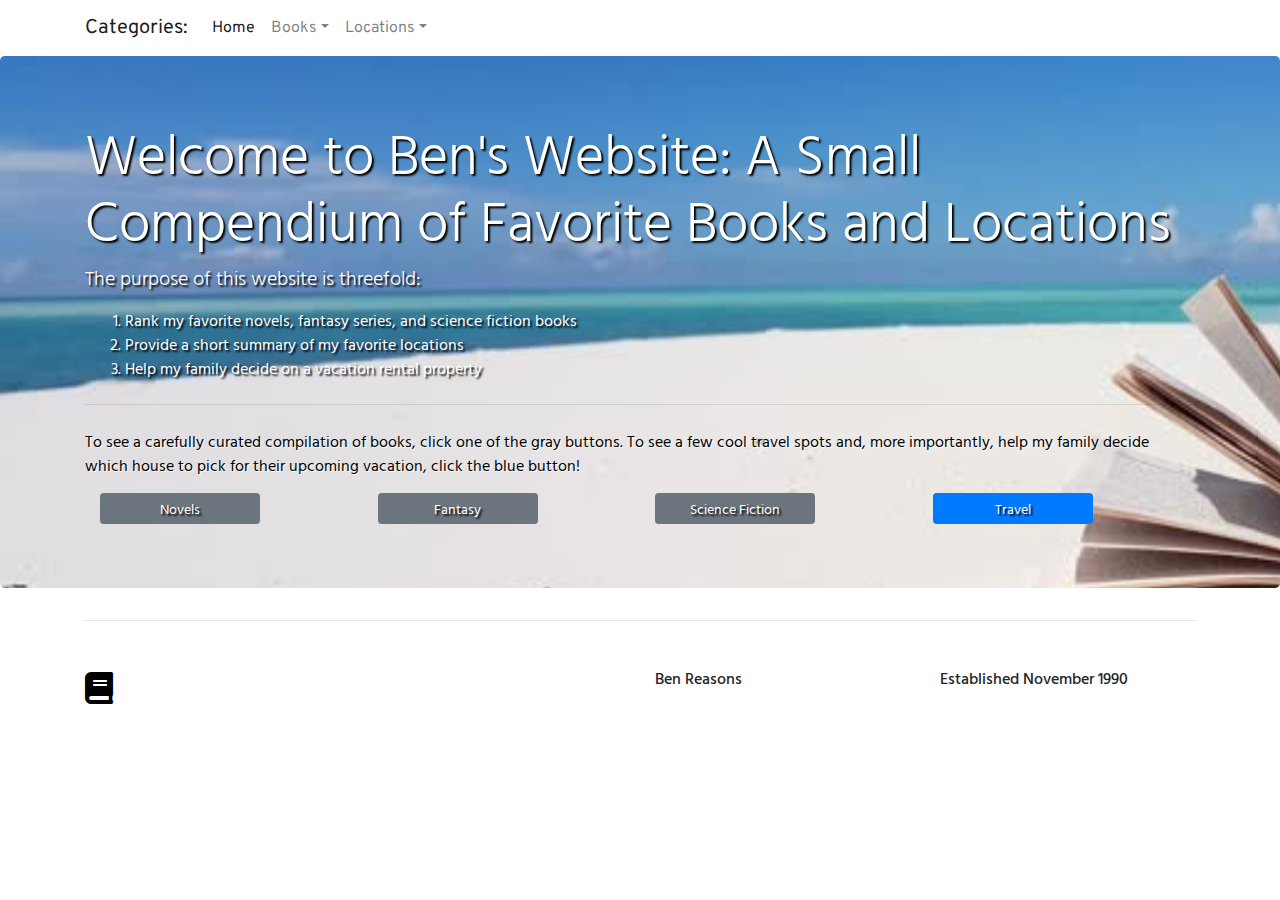
<file: index.html>
<!DOCTYPE html>
<html lang="en">
<head>
    <meta charset="UTF-8">
    <meta name="viewport" content="width=device-width, initial-scale=1.0">
    <meta http-equiv="X-UA-Compatible" content="ie=edge">
    <title>Ben's Favorite Books and Places</title>
    <link rel="stylesheet" href="https://stackpath.bootstrapcdn.com/bootstrap/4.4.1/css/bootstrap.min.css" integrity="sha384-Vkoo8x4CGsO3+Hhxv8T/Q5PaXtkKtu6ug5TOeNV6gBiFeWPGFN9MuhOf23Q9Ifjh" crossorigin="anonymous">
    <link rel="stylesheet" href="styles.css">
    <script src="https://code.jquery.com/jquery-3.4.1.slim.min.js" integrity="sha384-J6qa4849blE2+poT4WnyKhv5vZF5SrPo0iEjwBvKU7imGFAV0wwj1yYfoRSJoZ+n" crossorigin="anonymous"></script>
    <script src="https://cdn.jsdelivr.net/npm/popper.js@1.16.0/dist/umd/popper.min.js" integrity="sha384-Q6E9RHvbIyZFJoft+2mJbHaEWldlvI9IOYy5n3zV9zzTtmI3UksdQRVvoxMfooAo" crossorigin="anonymous"></script>
    <script src="https://stackpath.bootstrapcdn.com/bootstrap/4.4.1/js/bootstrap.min.js" integrity="sha384-wfSDF2E50Y2D1uUdj0O3uMBJnjuUD4Ih7YwaYd1iqfktj0Uod8GCExl3Og8ifwB6" crossorigin="anonymous"></script>

    <!-- Swap out "Roboto" for the font(s) you want to use -->
    <link href="https://fonts.googleapis.com/css?family=Nunito|Arvo|Overpass|Hind Vadodara&display=swap" rel="stylesheet">

    <!-- Font Awesome -->
    <link rel="stylesheet" href="https://use.fontawesome.com/releases/v5.12.0/css/all.css" crossorigin="anonymous">

</head>
<body class="main">
    <nav class="navbar navbar-expand-lg navbar-light">
        <div class="container-sm">
            <a class="navbar-brand" href="#">Categories:</a>
            <button class="navbar-toggler" type="button" data-toggle="collapse" data-target="#navbarSupportedContent" aria-controls="navbarSupportedContent" aria-expanded="false" aria-label="Toggle navigation">
                <span class="navbar-toggler-icon"></span>
            </button>
            <div class="collapse navbar-collapse" id="navbarSupportedContent">
                <ul class="navbar-nav mr-auto">
                    <li class="nav-item active">
                        <a class="nav-link" href="index.html">Home<span class="sr-only">(current)</span></a>
                    </li>
                    <li class="nav-item dropdown">
                        <a class="nav-link dropdown-toggle" href="#" id="navbarDropdown" role="button" data-toggle="dropdown" aria-haspopup="true" aria-expanded="false">Books</a>
                        <div class="dropdown-menu" aria-labelledby="navbarDropdown">
                            <a class="dropdown-item" href="novels.html">Novels</a>
                            <a class="dropdown-item" href="fantasy.html">Fantasy Series</a>
                            <a class="dropdown-item" href="scifi.html">Science Fiction Books</a>
                        </div>
                    </li>
                    <li class="nav-item dropdown">
                        <a class="nav-link dropdown-toggle" href="#" id="navbarDropdown" role="button" data-toggle="dropdown" aria-haspopup="true" aria-expanded="false">Locations</a>
                        <div class="dropdown-menu" aria-labelledby="navbarDropdown">
                            <a class="dropdown-item" href="travel.html">Top Travel Spots</a>
                        </div>
                    </li>
                </ul>
            </div>
        </div>
    </nav>
    <div class="jumbotron-index jumbotron">
        <div class="container">
            <h1 class="display-4">Welcome to Ben's Website: A Small Compendium of Favorite Books and Locations</h1>
            <p class="lead">The purpose of this website is threefold:</p>
            <ol>
                <li>Rank my favorite novels, fantasy series, and science fiction books</li>
                <li>Provide a short summary of my favorite locations</li>
                <li>Help my family decide on a vacation rental property</li>
            </ol>
            <hr class="my-4">
            <p class="main-note">To see a carefully curated compilation of books, click one of the gray buttons. To see a few cool travel spots and, more importantly, help my family decide which house to pick for their upcoming vacation, click the blue button!</p>
            <div class="container">
                <div class="row">
                    <div class="col-sm-3">
                        <a class="btn btn-secondary btn-sm" href="novels.html" role="button" style="width: 10rem;">Novels</a>
                    </div>
                    <div class="col-sm-3">
                        <a class="btn btn-secondary btn-sm" href="fantasy.html" style="width: 10rem;">Fantasy</a>
                    </div>
                    <div class="col-sm-3">
                        <a class="btn btn-secondary btn-sm" href="scifi.html" style="width: 10rem;">Science Fiction</a>
                    </div>
                    <div class="col-sm-3">
                        <a class="btn btn-primary btn-sm" href="travel.html" style="width: 10rem;">Travel</a>
                    </div>
                </div>
            </div>
        </div>
    </div>
    <div class="container">
        <hr class="my-4">
    </div>
    <div class="container footer">
        <div class="row my-sm-5">
            <div class="col-sm-6">
                <h2>
                    <i class="main-book fas fa-book"></i>
                </h2>
            </div>
            <div class="col-sm-3">
                <h6>Ben Reasons</h6>
            </div>
            <div class="col-sm-3">
                <h6>Established November 1990</h6>
            </div>
        </div>
    </div>
</body>
</html>
</file>
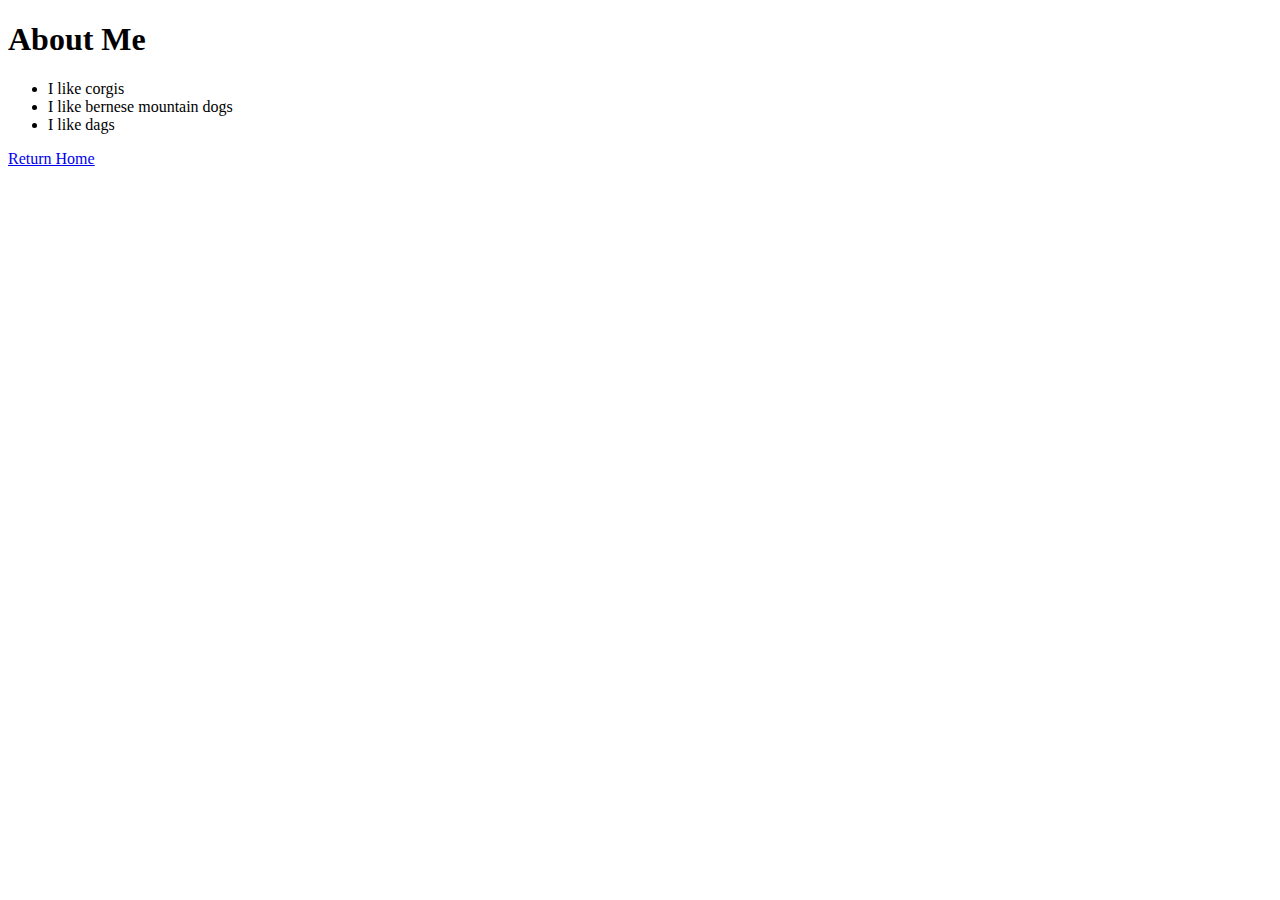
<file: about.html>
<!DOCTYPE html>
<html>
    <head>
        <title>About Me</title>
    </head>
    <body>
        <h1>About Me</h1>
        <ul>
            <li>I like corgis</li>
            <li>I like bernese mountain dogs</li>
            <li>I like dags</li>
        </ul>
        <p>
            <a href="index.html">Return Home</a>
        </p> 
    </body>
</html>
</file>
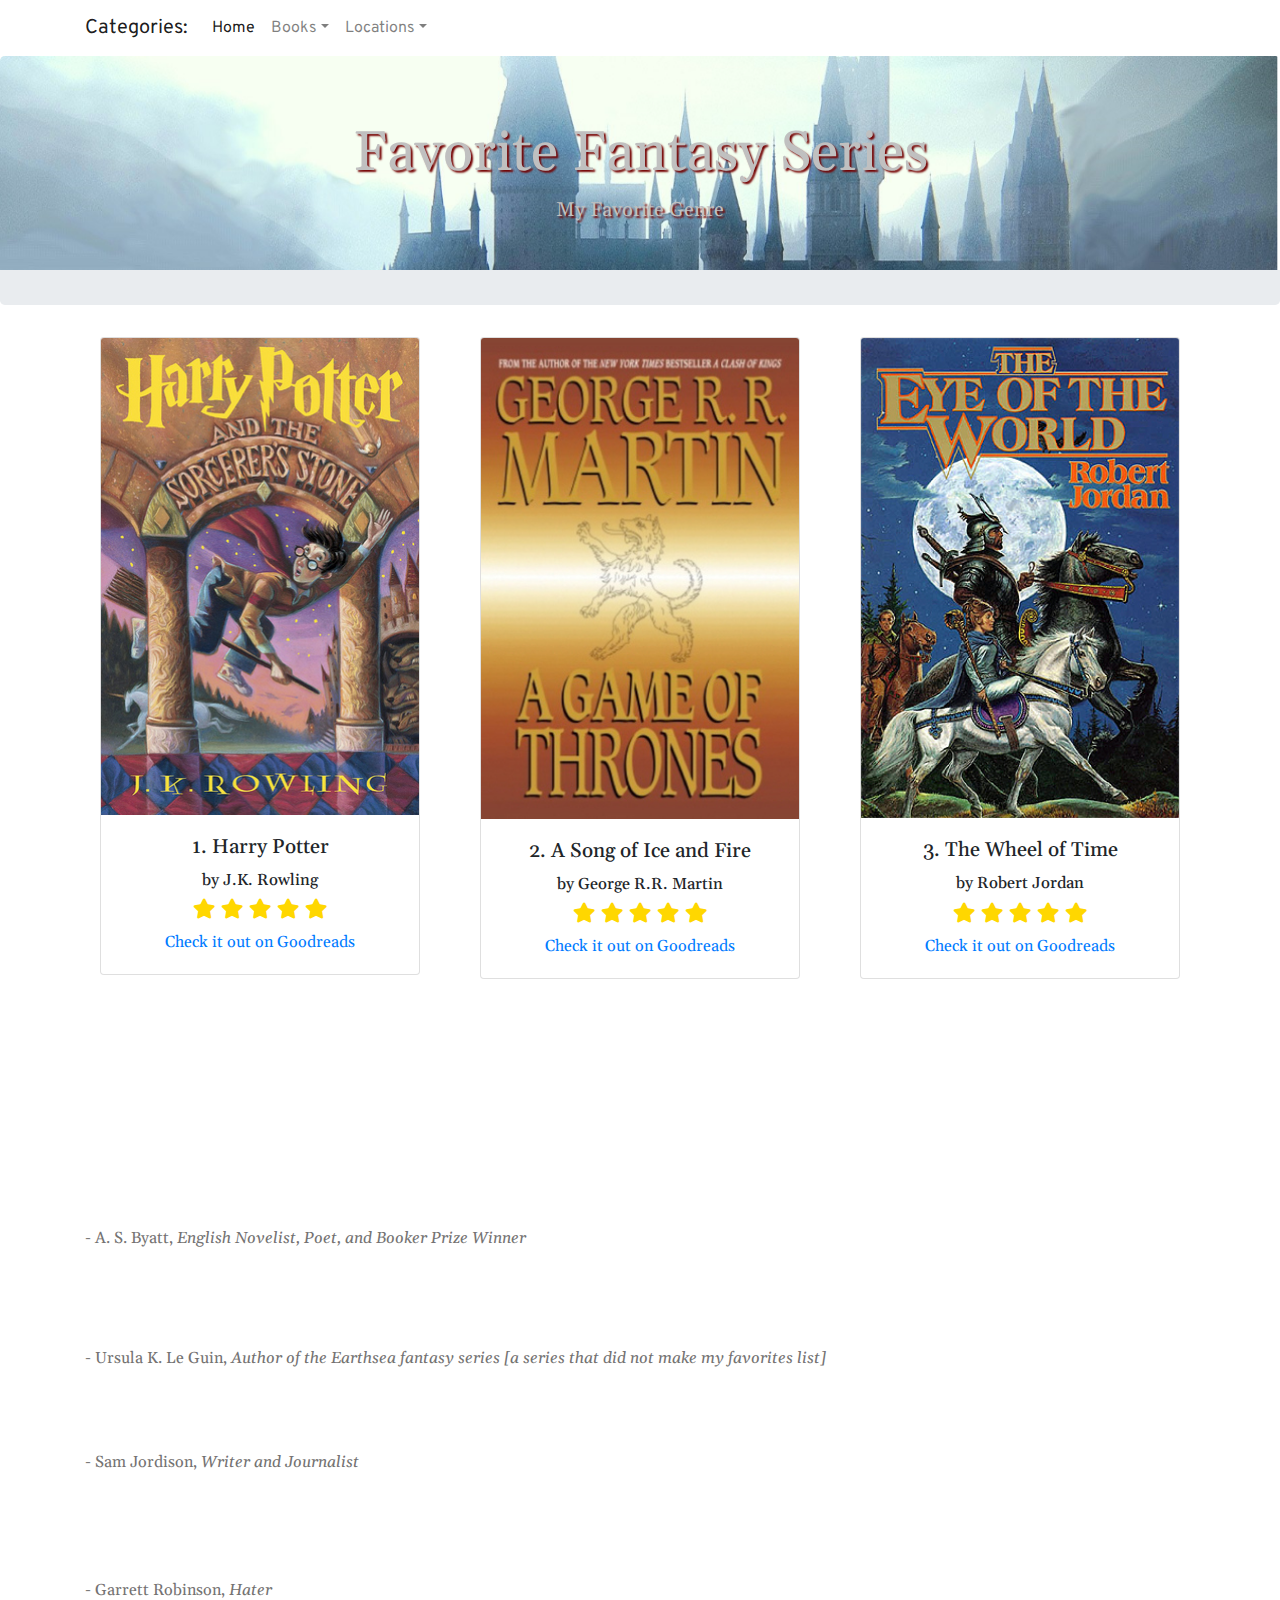
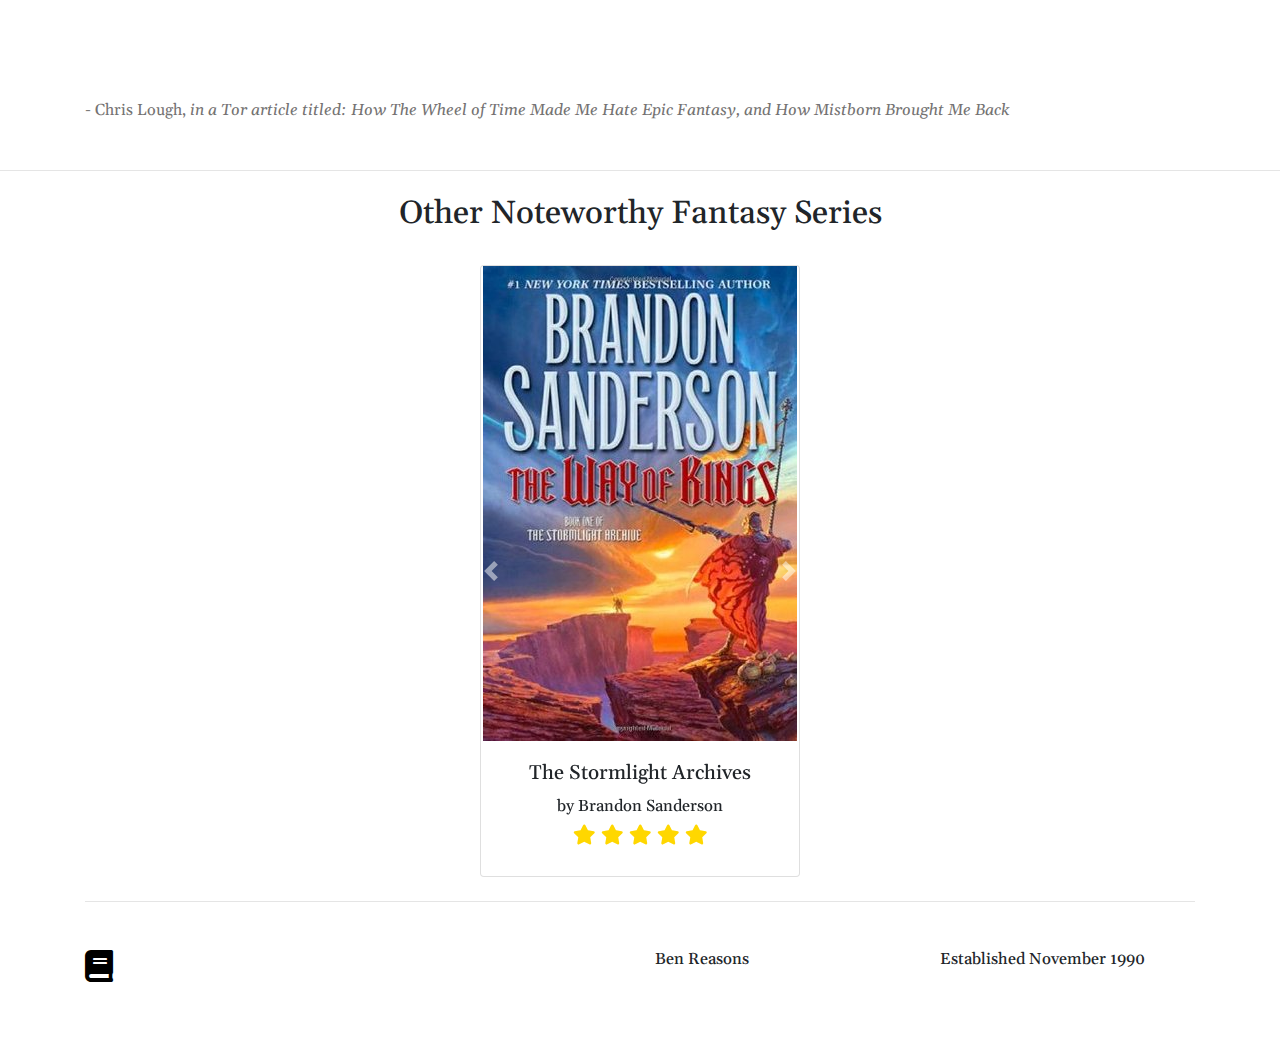
<file: fantasy.html>
<!DOCTYPE html>
<html lang="en">
<head>
    <meta charset="UTF-8">
    <meta name="viewport" content="width=device-width, initial-scale=1.0">
    <meta http-equiv="X-UA-Compatible" content="ie=edge">
    <title>Favorite Fantasy Series</title>
    <link rel="stylesheet" href="https://stackpath.bootstrapcdn.com/bootstrap/4.4.1/css/bootstrap.min.css" integrity="sha384-Vkoo8x4CGsO3+Hhxv8T/Q5PaXtkKtu6ug5TOeNV6gBiFeWPGFN9MuhOf23Q9Ifjh" crossorigin="anonymous">
    <link rel="stylesheet" href="styles.css">
    <script src="https://code.jquery.com/jquery-3.4.1.slim.min.js" integrity="sha384-J6qa4849blE2+poT4WnyKhv5vZF5SrPo0iEjwBvKU7imGFAV0wwj1yYfoRSJoZ+n" crossorigin="anonymous"></script>
    <script src="https://cdn.jsdelivr.net/npm/popper.js@1.16.0/dist/umd/popper.min.js" integrity="sha384-Q6E9RHvbIyZFJoft+2mJbHaEWldlvI9IOYy5n3zV9zzTtmI3UksdQRVvoxMfooAo" crossorigin="anonymous"></script>
    <script src="https://stackpath.bootstrapcdn.com/bootstrap/4.4.1/js/bootstrap.min.js" integrity="sha384-wfSDF2E50Y2D1uUdj0O3uMBJnjuUD4Ih7YwaYd1iqfktj0Uod8GCExl3Og8ifwB6" crossorigin="anonymous"></script>
    
    <!-- Google Fonts -->
    <!-- Swap out "Roboto" for the font(s) you want to use -->
    <link href="https://fonts.googleapis.com/css?family=Nunito|Arvo|EB Garamond|Gelasio|Overpass&display=swap" rel="stylesheet">
    
    <!-- Font Awesome -->
    <link rel="stylesheet" href="https://use.fontawesome.com/releases/v5.12.0/css/all.css" crossorigin="anonymous">
</head>
<body class="fantasy">
    <nav class="navbar navbar-expand-sm navbar-light">
        <div class="container-sm">
            <a class="navbar-brand" href="#">Categories:</a>
            <button class="navbar-toggler" type="button" data-toggle="collapse" data-target="#navbarSupportedContent" aria-controls="navbarSupportedContent" aria-expanded="false" aria-label="Toggle navigation">
                <span class="navbar-toggler-icon"></span>
            </button>
            <div class="collapse navbar-collapse" id="navbarSupportedContent">
                <ul class="navbar-nav mr-auto">
                    <li class="nav-item active">
                        <a class="nav-link" href="index.html">Home<span class="sr-only">(current)</span></a>
                    </li>
                    <li class="nav-item dropdown">
                        <a class="nav-link dropdown-toggle" href="#" id="navbarDropdown" role="button" data-toggle="dropdown" aria-haspopup="true" aria-expanded="false">Books</a>
                        <div class="dropdown-menu" aria-labelledby="navbarDropdown">
                            <a class="dropdown-item" href="novels.html">Novels</a>
                            <a class="dropdown-item" href="fantasy.html">Fantasy Series</a>
                            <a class="dropdown-item" href="scifi.html">Science Fiction Books</a>
                        </div>
                    </li>
                    <li class="nav-item dropdown">
                        <a class="nav-link dropdown-toggle" href="#" id="navbarDropdown" role="button" data-toggle="dropdown" aria-haspopup="true" aria-expanded="false">Locations</a>
                        <div class="dropdown-menu" aria-labelledby="navbarDropdown">
                            <a class="dropdown-item" href="travel.html">Top Travel Spots</a>
                        </div>
                    </li>
                </ul>
            </div>
        </div>
    </nav>
    <div class="jumbotron-fantasy jumbotron">
        <div class="container-sm">
            <h1 class="display-4 text-center">Favorite Fantasy Series</h1>
            <p class="lead text-center">My Favorite Genre</p>
        </div>
    </div>
    <div class="container-sm">
        <div class="row">
            <div class="col-sm-4 text-center">
                <div class="card" style="width: 20rem;">
                    <img src="HP1.jpg" class="card-img-top" alt="...">
                    <div class="card-body">
                        <h5 class="card-title">1. Harry Potter</h5>
                        <h6>by J.K. Rowling</h6>
                        <!-- <p>
                            <a href="https:www.google.com" class="btn btn-success"><i class="fas fa-star"></i> TEST</a>
                        </p> -->
                        <h5>
                            <i class="fas fa-star"></i>
                            <i class="fas fa-star"></i>
                            <i class="fas fa-star"></i>
                            <i class="fas fa-star"></i>
                            <i class="fas fa-star"></i>
                        </h5>
                        <a href="https://www.goodreads.com/series/45175-harry-potter" target="_blank">Check it out on Goodreads</a>
                    </div>
                </div>
            </div>
            <div class="col-sm-4 text-center">
                <div class="card" style="width: 20rem;">
                    <img src="GoT.jpg" class="card-img-top" alt="...">
                    <div class="card-body">
                        <h5 class="card-title">2. A Song of Ice and Fire</h5>
                        <h6>by George R.R. Martin</h6>
                        <h5>
                            <i class="fas fa-star"></i>
                            <i class="fas fa-star"></i>
                            <i class="fas fa-star"></i>
                            <i class="fas fa-star"></i>
                            <i class="fas fa-star"></i>
                        </h5>
                        <a href="https://www.goodreads.com/series/43790-a-song-of-ice-and-fire" target="_blank">Check it out on Goodreads</a>
                    </div>
                </div>
            </div>
            <div class="col-sm-4 text-center">
                <div class="card" style="width: 20rem;">
                    <img src="WoT.jpg" class="card-img-top" alt="...">
                    <div class="card-body">
                        <h5 class="card-title">3. The Wheel of Time</h5>
                        <h6>by Robert Jordan</h6>
                        <h5>
                            <i class="fas fa-star"></i>
                            <i class="fas fa-star"></i>
                            <i class="fas fa-star"></i>
                            <i class="fas fa-star"></i>
                            <i class="fas fa-star"></i>
                        </h5>
                        <a href="https://www.goodreads.com/series/41526-the-wheel-of-time" target="_blank">Check it out on Goodreads</a>
                    </div>
                </div>
            </div>
        </div>
    </div>

    <div class="acclaim-fantasy my-sm-4 py-sm-4">
        <div class="container-sm">
            <div class="row my-sm-4">
                <div class="col text-center">
                    <h2>
                        Reviews from Haters
                    </h2>
                </div>
            </div>
            <div class="row">
                <div class="col text-center">
                    <h5>
                        Harry Potter
                    </h5>
                </div>
            </div>
            <div class="row">
                <div class="col-sm">
                    <p class="mb-sm-0">"[a] secondary secondary world, made up of intelligently patchworked derivative motifs from all sorts of children's literature ... written for people whose imaginative lives are confined to TV cartoons, and the exaggerated (more exciting, not threatening) mirror-worlds of soaps, reality TV and celebrity gossip."</p>
                    <footer class="block-quote-footer">
                        - A. S. Byatt, 
                        <cite title="English Novelist, Poet, and Booker Prize Winner">English Novelist, Poet, and Booker Prize Winner</cite>
                    </footer> 
                    <br>
                    <p class="mb-sm-0">"I have no great opinion of it. When so many adult critics were carrying on about the 'incredible originality' of the first Harry Potter book, I read it to find out what the fuss was about, and remained somewhat puzzled; it seemed a lively kid's fantasy crossed with a 'school novel,' good fare for its age group, but stylistically ordinary, imaginatively derivative, and ethically rather mean-spirited."</p>        
                    <footer class="block-quote-footer">
                        - Ursula K. Le Guin, 
                        <cite title="Author of the Earthsea fantasy series">Author of the Earthsea fantasy series [a series that did not make my favorites list]</cite>
                    </footer>
                </div>
            </div>
            <br>
            <div class="row">
                <div class="col text-center">
                    <h5>
                        A Song of Ice and Fire
                    </h5>
                </div>
            </div>
            <div class="row">
                <div class="col-sm">
                    <p class="mb-sm-0">"It's daft. It's unsophisticated. It's cartoonish. And yet, I couldn't stop reading .... Archaic absurdity aside, Martin's writing is excellent."</p>
                    <footer class="block-quote-footer">
                        - Sam Jordison, 
                        <cite title="Writer and Journalist">Writer and Journalist</cite>
                    </footer>
                </div>
            </div>
            <br>
            <div class="row">
                <div class="col text-center">
                    <h5>
                        The Wheel of Time
                    </h5>
                </div>
            </div>
            <div class="row">
                <div class="col-sm">
                    <p class="mb-sm-0">"Jordan was hopelessly derivative. As one example: right from the beginning, he introduces these creatures called Myrddraal. And they are just. They are Nazgul. That’s exactly what they are."</p>
                    <footer class="block-quote-footer">
                        - Garrett Robinson, 
                        <cite title="Hater">Hater</cite>
                    </footer>
                    <br>
                    <p class="mb-sm-0">"There was no triggering event, but I knew that I couldn’t read The Wheel of Time anymore. Or any epic fantasy stories. This was a literary genre that had defined my entire life but here I was, only 27 years old, well before I started working at Tor, and I felt like the victim of a long con. A sucker who kept buying books that promised a resolution that would never arrive."</p>
                    <footer class="block-quote-footer">
                        - Chris Lough, 
                        <cite title="Tor Hater">in a Tor article titled: How The Wheel of Time Made Me Hate Epic Fantasy, and How Mistborn Brought Me Back</cite>
                    </footer>
                </div>
            </div>
        </div>
    </div>

    <hr class="my-sm-4">

    <div class="container-sm">
        <div class="row">
            <div class="col-sm text-center">
                <h2>Other Noteworthy Fantasy Series</h2>
            </div>
        </div>
        <br>
        <div class="row">
            <div class="col-sm-4"></div>
            <div class="col-sm-4 text-center">
                <div id="carouselExampleControls" class="carousel slide  data-ride="carousel">
                    <div class="carousel-inner">
                        <div class="carousel-item active">
                            <div class="card" style="width: 20rem;">
                                <img src="SA.jpg" class="book-image" alt="...">
                                <div class="card-body">
                                    <h5 class="card-title">The Stormlight Archives</h5>
                                    <h6>by Brandon Sanderson</h6>
                                    <h5>
                                        <i class="fas fa-star"></i>
                                        <i class="fas fa-star"></i>
                                        <i class="fas fa-star"></i>
                                        <i class="fas fa-star"></i>
                                        <i class="fas fa-star"></i>
                                    </h5>
                                </div>
                            </div>
                        </div>
                        <div class="carousel-item">
                            <div class="card" style="width: 20rem;">
                                <img src="LoTR.jpg" class="book-image" alt="...">
                                <div class="card-body">
                                    <h5 class="card-title">The Lord of the Rings</h5>
                                    <h6>by J.R.R. Tolkien</h6>
                                    <h5>
                                        <i class="fas fa-star"></i>
                                        <i class="fas fa-star"></i>
                                        <i class="fas fa-star"></i>
                                        <i class="fas fa-star"></i>
                                        <i class="fas fa-star"></i>
                                    </h5>
                                </div>
                            </div>
                        </div>
                        <div class="carousel-item">
                            <div class="card" style="width: 20rem;">
                                <img src="MB.jpg" class="book-image" alt="...">
                                <div class="card-body">
                                    <h5 class="card-title">Mistborn</h5>
                                    <h6>by Brandon Sanderson</h6>
                                    <h5>
                                        <i class="fas fa-star"></i>
                                        <i class="fas fa-star"></i>
                                        <i class="fas fa-star"></i>
                                        <i class="fas fa-star"></i>
                                        <i class="fas fa-star-half-alt"></i>
                                    </h5>
                                </div>
                            </div>
                        </div>
                        <div class="carousel-item">
                            <div class="card" style="width: 20rem;">
                                <img src="KKC.jpg" class="book-image" alt="...">
                                <div class="card-body">
                                    <h5 class="card-title">The Kingkiller Chronicles</h5>
                                    <h6>by Patrick Rothfuss</h6>
                                    <h5>
                                        <i class="fas fa-star"></i>
                                        <i class="fas fa-star"></i>
                                        <i class="fas fa-star"></i>
                                        <i class="fas fa-star"></i>
                                        <i class="fas fa-star"></i>
                                    </h5>
                                </div>
                            </div>
                        </div>
                    </div>
                    <a class="carousel-control-prev" href="#carouselExampleControls" role="button" data-slide="prev">
                        <span class="carousel-control-prev-icon" aria-hidden="true"></span>
                        <span class="sr-only">Previous</span>
                    </a>
                    <a class="carousel-control-next" href="#carouselExampleControls" role="button" data-slide="next">
                        <span class="carousel-control-next-icon" aria-hidden="true"></span>
                        <span class="sr-only">Next</span>
                    </a>
                </div>
            </div>
            <div class="col-sm-4"></div>
        </div>

        <!-- Your stuff goes here -->
        <!-- <form action="https://maps.google.com ">
        <input type="text" name="q">
        <button type="submit">Submit</button>
        </form> -->
    </div>
    <div class="container">
        <hr class="my-4">
    </div>
    <div class="container footer">
        <div class="row my-sm-5">
            <div class="col-sm-6">
                <h2>
                    <i class="main-book fas fa-book"></i>
                </h2>
            </div>
            <div class="col-sm-3">
                <h6>Ben Reasons</h6>
            </div>
            <div class="col-sm-3">
                <h6>Established November 1990</h6>
            </div>
        </div>
    </div>
</body>
</html>
</file>
<file: forms.html>
<!doctype html>
<html lang="en">
  <head>
    <!-- Required meta tags -->
    <meta charset="utf-8">
    <meta name="viewport" content="width=device-width, initial-scale=1, shrink-to-fit=no">

    <!-- Google Fonts -->
    <!-- Swap out "Roboto" for the font(s) you want to use -->
    <link href="https://fonts.googleapis.com/css?family=Roboto&display=swap" rel="stylesheet">
    
    <!-- Font Awesome -->
    <link rel="stylesheet" href="https://use.fontawesome.com/releases/v5.12.0/css/all.css" integrity="sha384-UHRtZLI+pbxtHCWp1t77Bi1L4ZtiqrqD80Kn4Z8NTSRyMA2Fd33n5dQ8lWUE00s/" crossorigin="anonymous">

    <!-- Bootstrap CSS -->
    <link rel="stylesheet" href="https://stackpath.bootstrapcdn.com/bootstrap/4.4.1/css/bootstrap.min.css" integrity="sha384-Vkoo8x4CGsO3+Hhxv8T/Q5PaXtkKtu6ug5TOeNV6gBiFeWPGFN9MuhOf23Q9Ifjh" crossorigin="anonymous">
    
    <!-- Your own CSS -->
    <link rel="stylesheet" href="styles.css">

    <title>Hello world!</title>
  </head>
  <body>
    <!-- Your stuff goes here -->
    <form action="">
      <input type="text" name="email">
      <button type="submit">Submit</button>
    </form>


    <!-- Optional JavaScript -->
    <!-- jQuery first, then Popper.js, then Bootstrap JS -->
    <script src="https://code.jquery.com/jquery-3.4.1.slim.min.js" integrity="sha384-J6qa4849blE2+poT4WnyKhv5vZF5SrPo0iEjwBvKU7imGFAV0wwj1yYfoRSJoZ+n" crossorigin="anonymous"></script>
    <script src="https://cdn.jsdelivr.net/npm/popper.js@1.16.0/dist/umd/popper.min.js" integrity="sha384-Q6E9RHvbIyZFJoft+2mJbHaEWldlvI9IOYy5n3zV9zzTtmI3UksdQRVvoxMfooAo" crossorigin="anonymous"></script>
    <script src="https://stackpath.bootstrapcdn.com/bootstrap/4.4.1/js/bootstrap.min.js" integrity="sha384-wfSDF2E50Y2D1uUdj0O3uMBJnjuUD4Ih7YwaYd1iqfktj0Uod8GCExl3Og8ifwB6" crossorigin="anonymous"></script>
  </body>
</html>
</file>
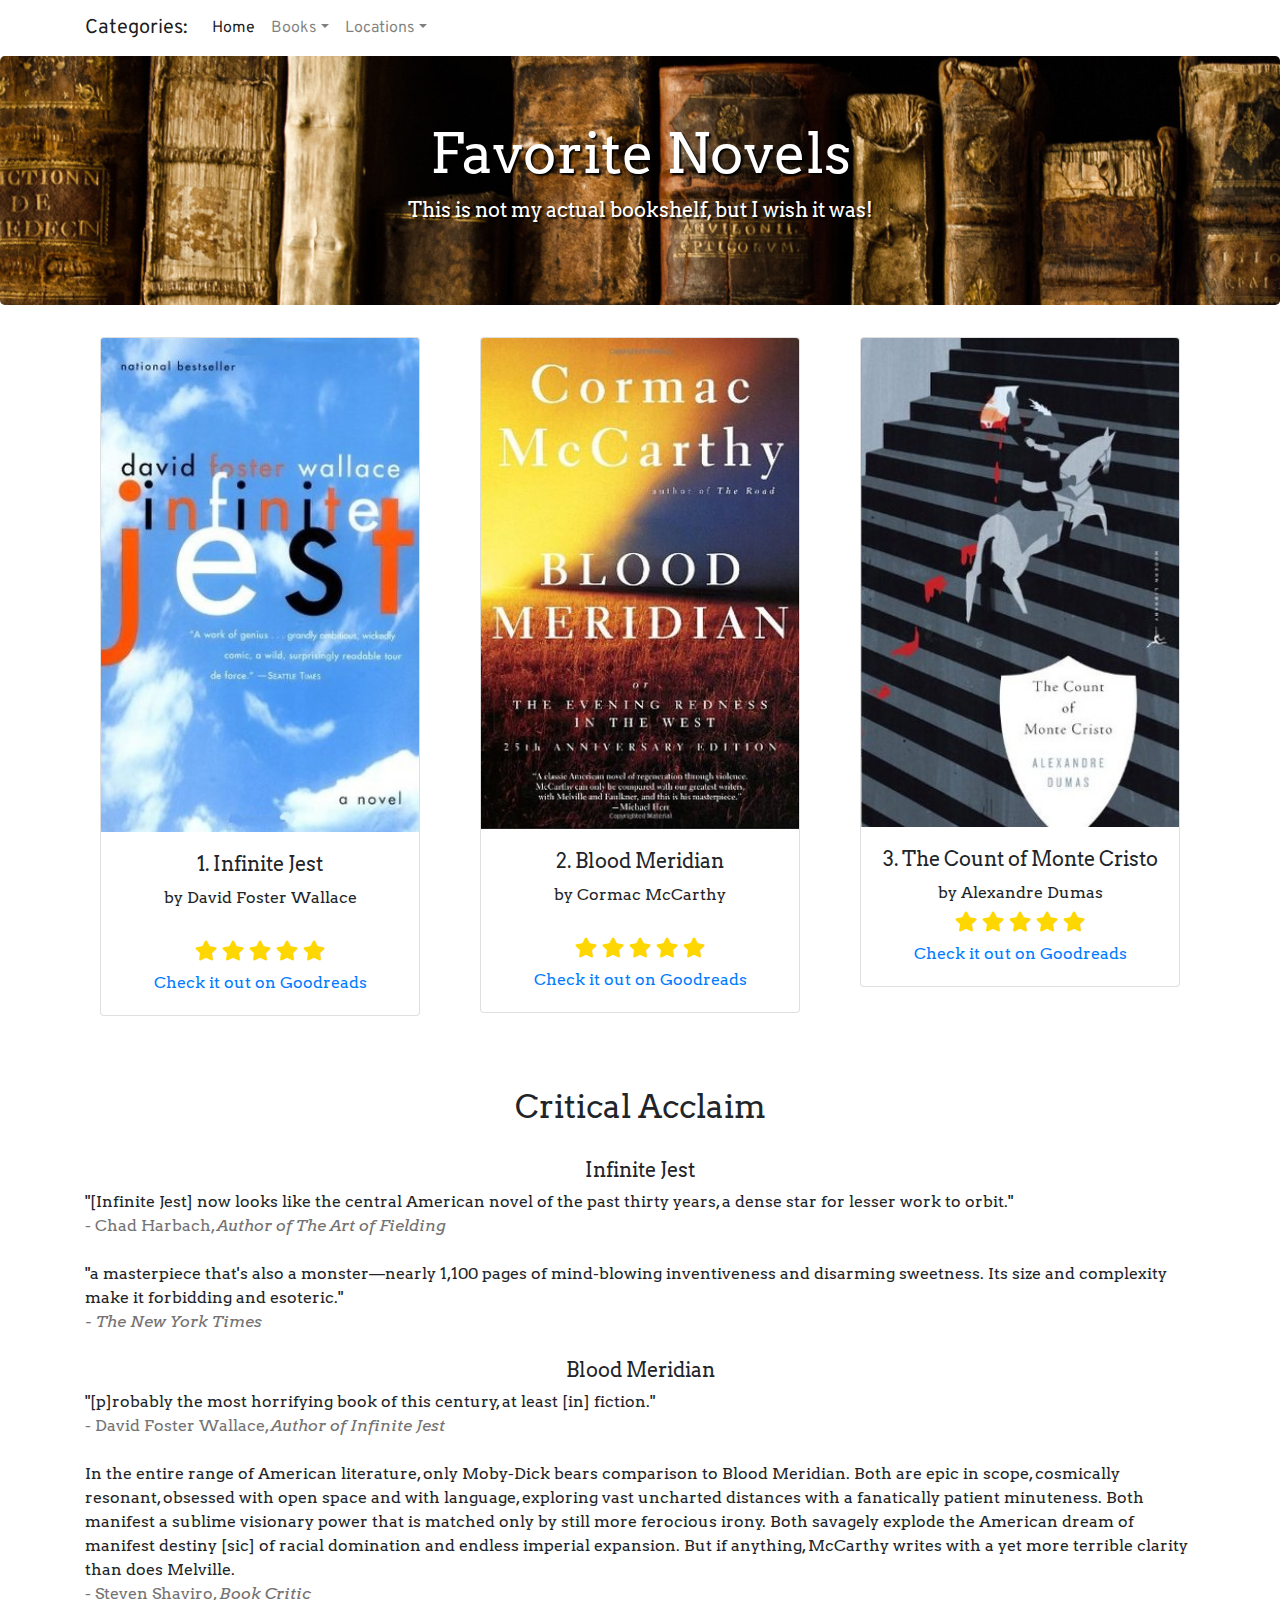
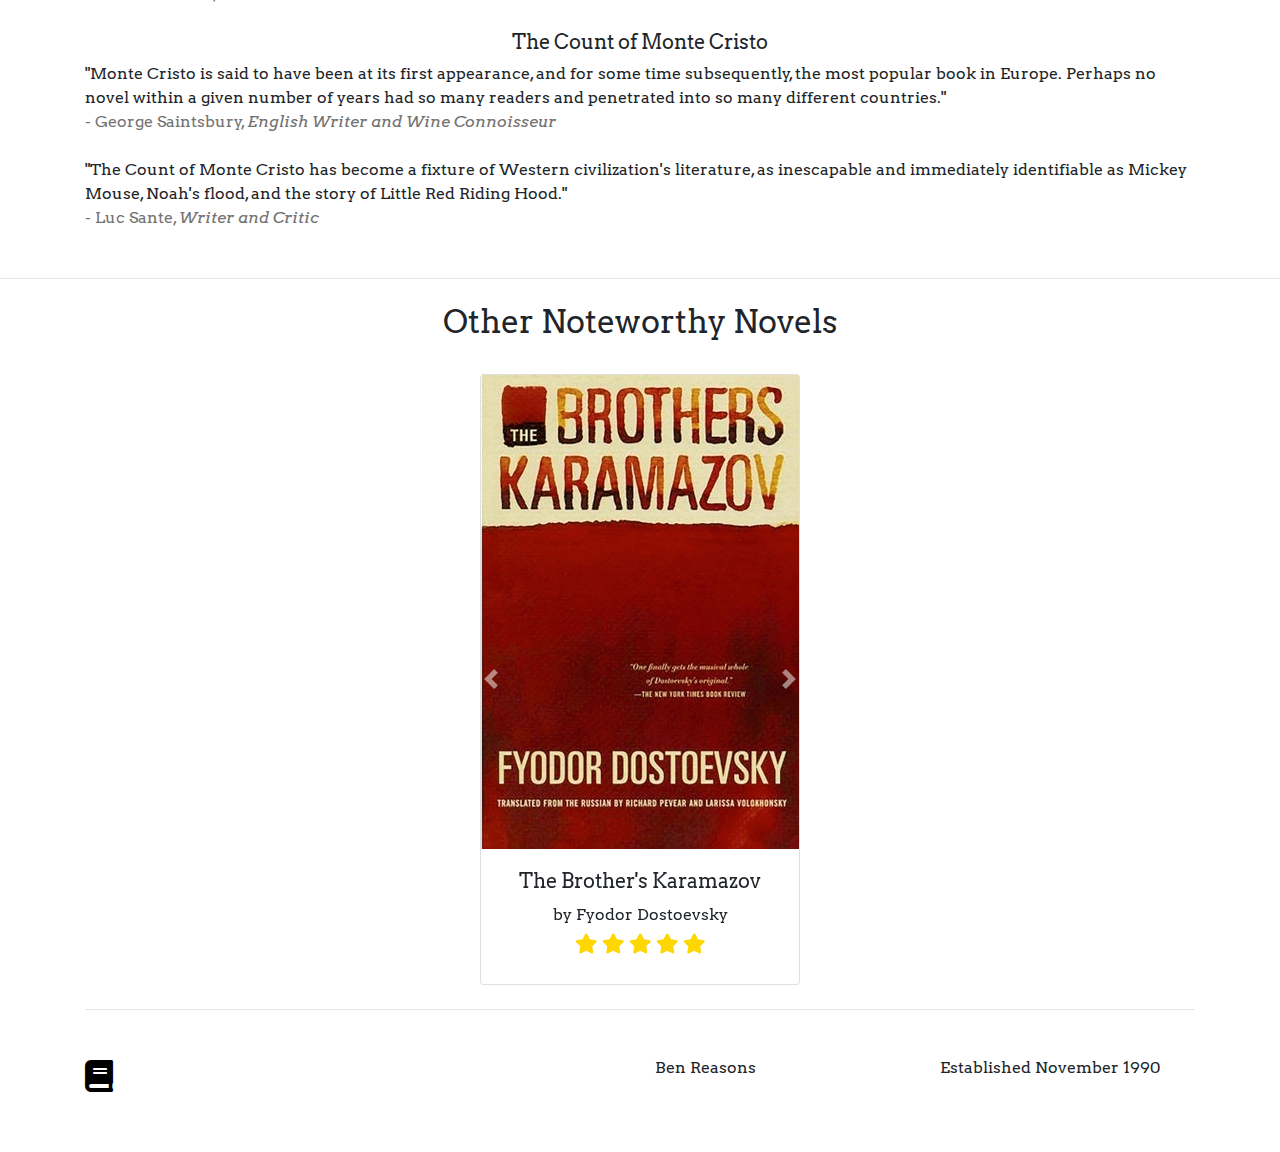
<file: novels.html>
<!DOCTYPE html>
<html lang="en">
<head>
    <meta charset="UTF-8">
    <meta name="viewport" content="width=device-width, initial-scale=1.0">
    <meta http-equiv="X-UA-Compatible" content="ie=edge">
    <title>Favorite Novels</title>
    <link rel="stylesheet" href="https://stackpath.bootstrapcdn.com/bootstrap/4.4.1/css/bootstrap.min.css" integrity="sha384-Vkoo8x4CGsO3+Hhxv8T/Q5PaXtkKtu6ug5TOeNV6gBiFeWPGFN9MuhOf23Q9Ifjh" crossorigin="anonymous">
    <link rel="stylesheet" href="styles.css">
    <script src="https://code.jquery.com/jquery-3.4.1.slim.min.js" integrity="sha384-J6qa4849blE2+poT4WnyKhv5vZF5SrPo0iEjwBvKU7imGFAV0wwj1yYfoRSJoZ+n" crossorigin="anonymous"></script>
    <script src="https://cdn.jsdelivr.net/npm/popper.js@1.16.0/dist/umd/popper.min.js" integrity="sha384-Q6E9RHvbIyZFJoft+2mJbHaEWldlvI9IOYy5n3zV9zzTtmI3UksdQRVvoxMfooAo" crossorigin="anonymous"></script>
    <script src="https://stackpath.bootstrapcdn.com/bootstrap/4.4.1/js/bootstrap.min.js" integrity="sha384-wfSDF2E50Y2D1uUdj0O3uMBJnjuUD4Ih7YwaYd1iqfktj0Uod8GCExl3Og8ifwB6" crossorigin="anonymous"></script>
    
    <!-- Google Fonts -->
    <!-- Swap out "Roboto" for the font(s) you want to use -->
    <link href="https://fonts.googleapis.com/css?family=Nunito|Arvo|Overpass&display=swap" rel="stylesheet">
    
    <!-- Font Awesome -->
    <link rel="stylesheet" href="https://use.fontawesome.com/releases/v5.12.0/css/all.css" crossorigin="anonymous">
</head>
<body>
    <nav class="navbar navbar-expand-sm navbar-light">
        <div class="container-sm">
            <a class="navbar-brand" href="#">Categories:</a>
            <button class="navbar-toggler" type="button" data-toggle="collapse" data-target="#navbarSupportedContent" aria-controls="navbarSupportedContent" aria-expanded="false" aria-label="Toggle navigation">
                <span class="navbar-toggler-icon"></span>
            </button>
            <div class="collapse navbar-collapse" id="navbarSupportedContent">
                <ul class="navbar-nav mr-auto">
                    <li class="nav-item active">
                        <a class="nav-link" href="index.html">Home<span class="sr-only">(current)</span></a>
                    </li>
                    <li class="nav-item dropdown">
                        <a class="nav-link dropdown-toggle" href="#" id="navbarDropdown" role="button" data-toggle="dropdown" aria-haspopup="true" aria-expanded="false">Books</a>
                        <div class="dropdown-menu" aria-labelledby="navbarDropdown">
                            <a class="dropdown-item" href="novels.html">Novels</a>
                            <a class="dropdown-item" href="fantasy.html">Fantasy Series</a>
                            <a class="dropdown-item" href="scifi.html">Science Fiction Books</a>
                        </div>
                    </li>
                    <li class="nav-item dropdown">
                        <a class="nav-link dropdown-toggle" href="#" id="navbarDropdown" role="button" data-toggle="dropdown" aria-haspopup="true" aria-expanded="false">Locations</a>
                        <div class="dropdown-menu" aria-labelledby="navbarDropdown">
                            <a class="dropdown-item" href="travel.html">Top Travel Spots</a>
                        </div>
                    </li>
                </ul>
            </div>
        </div>
    </nav>
    <div class="jumbotron jumbotron">
        <div class="container-sm">
            <h1 class="display-4 text-center">Favorite Novels</h1>
            <p class="lead text-center">This is not my actual bookshelf, but I wish it was!</p>
        </div>
    </div>
    <div class="container-sm">
        <div class="row">
            <div class="col-sm-4 text-center">
                <div class="card" style="width: 20rem;">
                    <img src="Infinite Jest.jpg" class="card-img-top" alt="...">
                    <div class="card-body">
                        <h5 class="card-title">1. Infinite Jest</h5>
                        <h6>by David Foster Wallace</h6>
                        <br>
                        <!-- <p>
                            <a href="https:www.google.com" class="btn btn-success"><i class="fas fa-star"></i> TEST</a>
                        </p> -->
                        <h5>
                            <i class="fas fa-star"></i>
                            <i class="fas fa-star"></i>
                            <i class="fas fa-star"></i>
                            <i class="fas fa-star"></i>
                            <i class="fas fa-star"></i>
                        </h5>
                        <a href="https://www.goodreads.com/book/show/6759.Infinite_Jest?ac=1&from_search=true&qid=aQPtOVCyr0&rank=1" target="_blank">Check it out on Goodreads</a>
                    </div>
                </div>
            </div>
            <div class="col-sm-4 text-center">
                <div class="card" style="width: 20rem;">
                    <img src="Blood Meridian.jpg" class="card-img-top" alt="...">
                    <div class="card-body">
                        <h5 class="card-title">2. Blood Meridian</h5>
                        <h6>by Cormac McCarthy</h6>
                        <br>
                        <h5>
                            <i class="fas fa-star"></i>
                            <i class="fas fa-star"></i>
                            <i class="fas fa-star"></i>
                            <i class="fas fa-star"></i>
                            <i class="fas fa-star"></i>
                        </h5>
                        <a href="https://www.goodreads.com/book/show/394535.Blood_Meridian_or_the_Evening_Redness_in_the_West?ac=1&from_search=true&qid=RjoaBPsexd&rank=1" target="_blank">Check it out on Goodreads</a>
                    </div>
                </div>
            </div>
            <div class="col-sm-4 text-center">
                <div class="card" style="width: 20rem;">
                    <img src="The Count of Monte Cristo.jpg" class="card-img-top" alt="...">
                    <div class="card-body">
                        <h5 class="card-title">3. The Count of Monte Cristo</h5>
                        <h6>by Alexandre Dumas</h6>
                        <h5>
                            <i class="fas fa-star"></i>
                            <i class="fas fa-star"></i>
                            <i class="fas fa-star"></i>
                            <i class="fas fa-star"></i>
                            <i class="fas fa-star"></i>
                        </h5>
                        <a href="https://www.goodreads.com/book/show/7126.The_Count_of_Monte_Cristo?ac=1&from_search=true&qid=Sh9HSyvgTL&rank=1" target="_blank">Check it out on Goodreads</a>
                    </div>
                </div>
            </div>
        </div>
    </div>

    <div class="acclaim my-sm-4 py-sm-4">
        <div class="container-sm">
            <div class="row my-sm-4">
                <div class="col text-center">
                    <h2>
                        Critical Acclaim
                    </h2>
                </div>
            </div>
            <div class="row">
                <div class="col text-center">
                    <h5>
                        Infinite Jest
                    </h5>
                </div>
            </div>
            <div class="row">
                <div class="col-sm">
                    <p class="mb-sm-0">"[Infinite Jest] now looks like the central American novel of the past thirty years, a dense star for lesser work to orbit."</p>
                    <footer class="block-quote-footer">
                        - Chad Harbach, 
                        <cite title="Author of The Art of Fielding">Author of The Art of Fielding</cite>
                    </footer> 
                    <br>
                    <p class="mb-sm-0">"a masterpiece that's also a monster—nearly 1,100 pages of mind-blowing inventiveness and disarming sweetness. Its size and complexity make it forbidding and esoteric."</p>        
                    <footer class="block-quote-footer">
                        <cite title="The New York Times">- The New York Times</cite>
                    </footer>
                </div>
            </div>
            <br>
            <div class="row">
                <div class="col text-center">
                    <h5>
                        Blood Meridian
                    </h5>
                </div>
            </div>
            <div class="row">
                <div class="col-sm">
                    <p class="mb-sm-0">"[p]robably the most horrifying book of this century, at least [in] fiction."</p>
                    <footer class="block-quote-footer">
                        - David Foster Wallace, 
                        <cite title="Author of Infinite Jest">Author of Infinite Jest</cite>
                    </footer>
                    <br>
                    <p class="mb-sm-0">In the entire range of American literature, only Moby-Dick bears comparison to Blood Meridian. Both are epic in scope, cosmically resonant, obsessed with open space and with language, exploring vast uncharted distances with a fanatically patient minuteness. Both manifest a sublime visionary power that is matched only by still more ferocious irony. Both savagely explode the American dream of manifest destiny [sic] of racial domination and endless imperial expansion. But if anything, McCarthy writes with a yet more terrible clarity than does Melville.</p>
                    <footer class="block-quote-footer">
                        - Steven Shaviro, 
                        <cite title="Book Critic">Book Critic</cite>
                    </footer>
                </div>
            </div>
            <br>
            <div class="row">
                <div class="col text-center">
                    <h5>
                        The Count of Monte Cristo
                    </h5>
                </div>
            </div>
            <div class="row">
                <div class="col-sm">
                    <p class="mb-sm-0">"Monte Cristo is said to have been at its first appearance, and for some time subsequently, the most popular book in Europe. Perhaps no novel within a given number of years had so many readers and penetrated into so many different countries."</p>
                    <footer class="block-quote-footer">
                        - George Saintsbury, 
                        <cite title="English Writer and Wine Connoisseur">English Writer and Wine Connoisseur</cite>
                    </footer>
                    <br>
                    <p class="mb-sm-0">"The Count of Monte Cristo has become a fixture of Western civilization's literature, as inescapable and immediately identifiable as Mickey Mouse, Noah's flood, and the story of Little Red Riding Hood."</p>
                    <footer class="block-quote-footer">
                        - Luc Sante, 
                        <cite title="Writer and Critic">Writer and Critic</cite>
                    </footer>
                </div>
            </div>
        </div>
    </div>

    <hr class="my-sm-4">

    <div class="container-sm">
        <div class="row">
            <div class="col-sm text-center">
                <h2>Other Noteworthy Novels</h2>
            </div>
        </div>
        <br>
        <div class="row">
            <div class="col-sm-4"></div>
            <div class="col-sm-4 text-center">
                <div id="carouselExampleControls" class="carousel slide  data-ride="carousel">
                    <div class="carousel-inner">
                        <div class="carousel-item active">
                            <div class="card" style="width: 20rem;">
                                <img src="The Brother's Karamazov.jpg" class="book-image" alt="...">
                                <div class="card-body">
                                    <h5 class="card-title">The Brother's Karamazov</h5>
                                    <h6>by Fyodor Dostoevsky</h6>
                                    <h5>
                                        <i class="fas fa-star"></i>
                                        <i class="fas fa-star"></i>
                                        <i class="fas fa-star"></i>
                                        <i class="fas fa-star"></i>
                                        <i class="fas fa-star"></i>
                                    </h5>
                                </div>
                            </div>
                        </div>
                        <div class="carousel-item">
                            <div class="card" style="width: 20rem;">
                                <img src="1Q84.jpg" class="book-image" alt="...">
                                <div class="card-body">
                                    <h5 class="card-title">1Q84</h5>
                                    <h6>by Haruki Murakami</h6>
                                    <h5>
                                        <i class="fas fa-star"></i>
                                        <i class="fas fa-star"></i>
                                        <i class="fas fa-star"></i>
                                        <i class="fas fa-star"></i>
                                        <i class="fas fa-star-half-alt"></i>
                                    </h5>
                                </div>
                            </div>
                        </div>
                        <div class="carousel-item">
                            <div class="card" style="width: 20rem;">
                                <img src="The Art of Fielding.jpg" class="book-image" alt="...">
                                <div class="card-body">
                                    <h5 class="card-title">The Art of Fielding</h5>
                                    <h6>by Chad Harbach</h6>
                                    <h5>
                                        <i class="fas fa-star"></i>
                                        <i class="fas fa-star"></i>
                                        <i class="fas fa-star"></i>
                                        <i class="fas fa-star"></i>
                                        <i class="fas fa-star-half-alt"></i>
                                    </h5>
                                </div>
                            </div>
                        </div>
                        <div class="carousel-item">
                            <div class="card" style="width: 20rem;">
                                <img src="The Road.jpg" class="book-image" alt="...">
                                <div class="card-body">
                                    <h5 class="card-title">The Road</h5>
                                    <h6>by Cormac McCarthy</h6>
                                    <h5>
                                        <i class="fas fa-star"></i>
                                        <i class="fas fa-star"></i>
                                        <i class="fas fa-star"></i>
                                        <i class="fas fa-star"></i>
                                        <i class="fas fa-star"></i>
                                    </h5>
                                </div>
                            </div>
                        </div>
                    </div>
                    <a class="carousel-control-prev" href="#carouselExampleControls" role="button" data-slide="prev">
                        <span class="carousel-control-prev-icon" aria-hidden="true"></span>
                        <span class="sr-only">Previous</span>
                    </a>
                    <a class="carousel-control-next" href="#carouselExampleControls" role="button" data-slide="next">
                        <span class="carousel-control-next-icon" aria-hidden="true"></span>
                        <span class="sr-only">Next</span>
                    </a>
                </div>
            </div>
            <div class="col-sm-4"></div>
        </div>

        <!-- Your stuff goes here -->
        <!-- <form action="https://maps.google.com ">
        <input type="text" name="q">
        <button type="submit">Submit</button>
        </form> -->
    </div>
    <div class="container">
        <hr class="my-4">
    </div>
    <div class="container footer">
        <div class="row my-sm-5">
            <div class="col-sm-6">
                <h2>
                    <i class="main-book fas fa-book"></i>
                </h2>
            </div>
            <div class="col-sm-3">
                <h6>Ben Reasons</h6>
            </div>
            <div class="col-sm-3">
                <h6>Established November 1990</h6>
            </div>
        </div>
    </div>
</body>
</html>
</file>
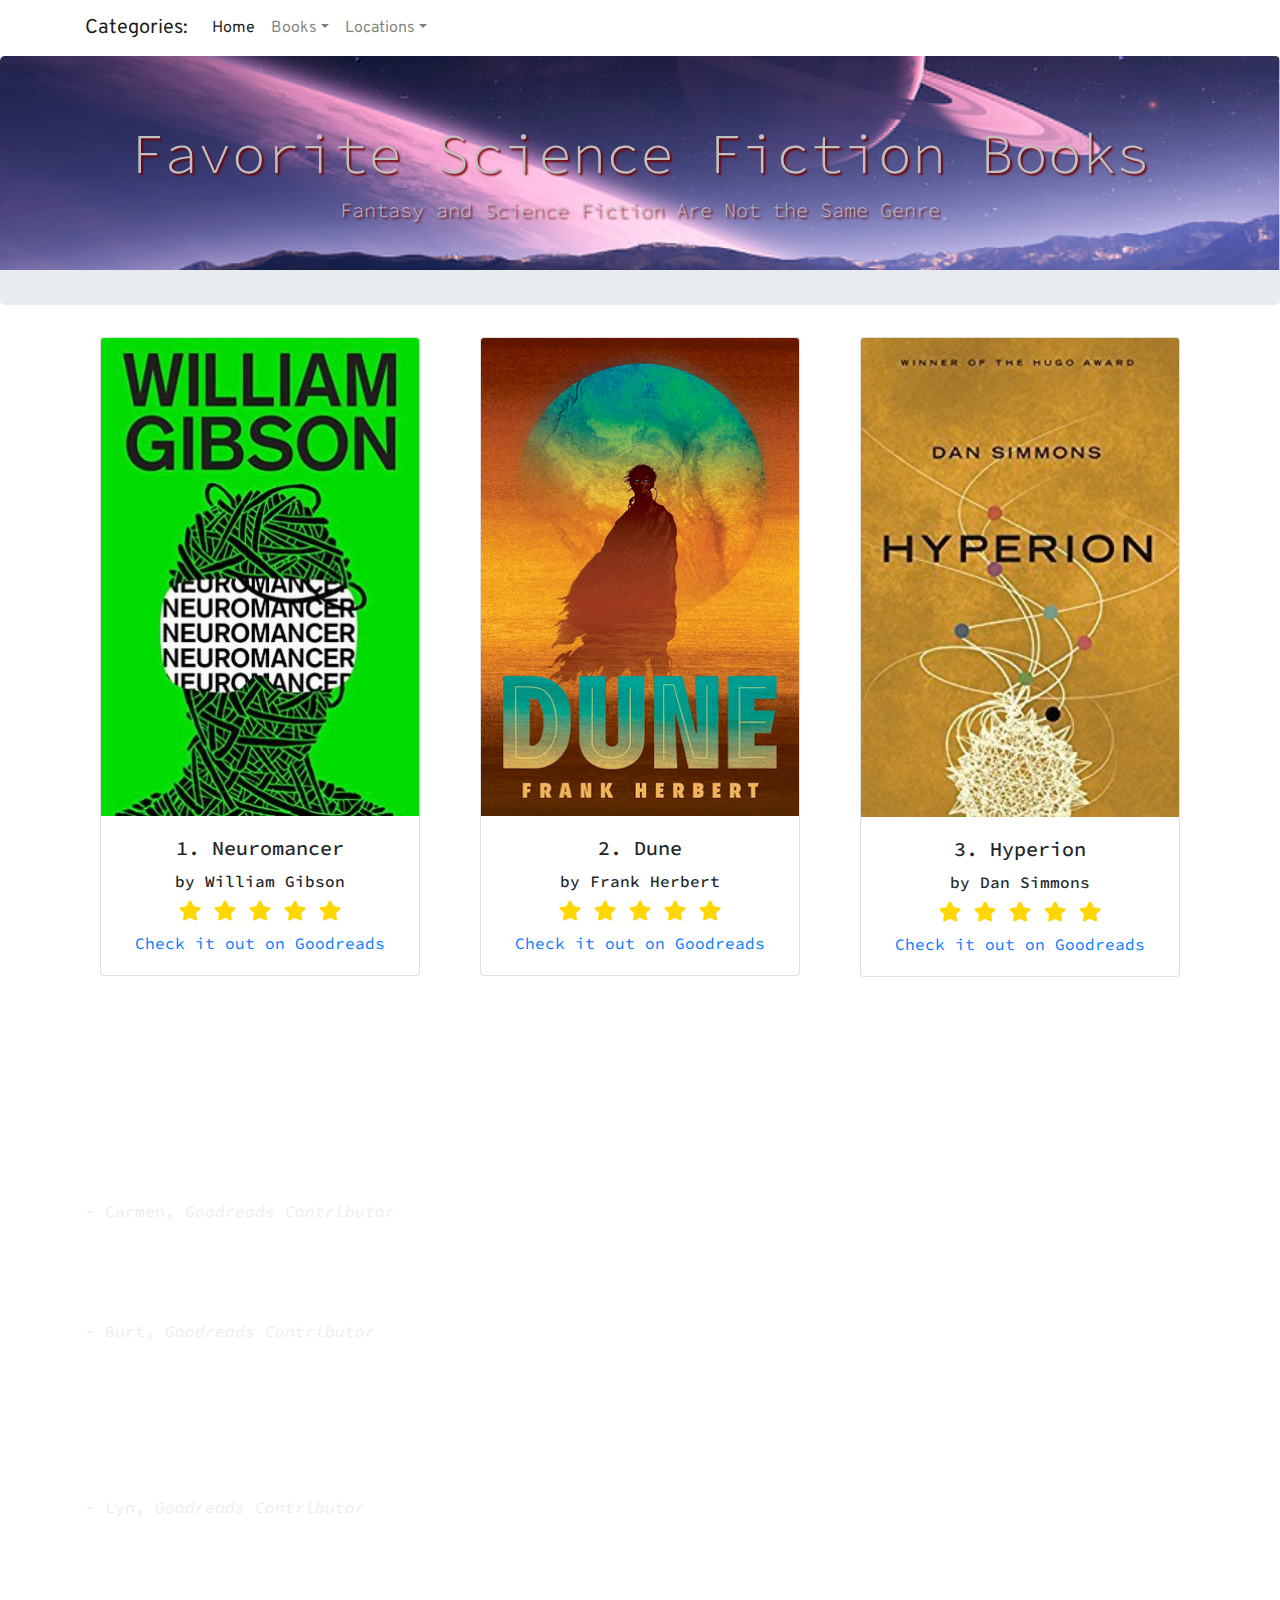
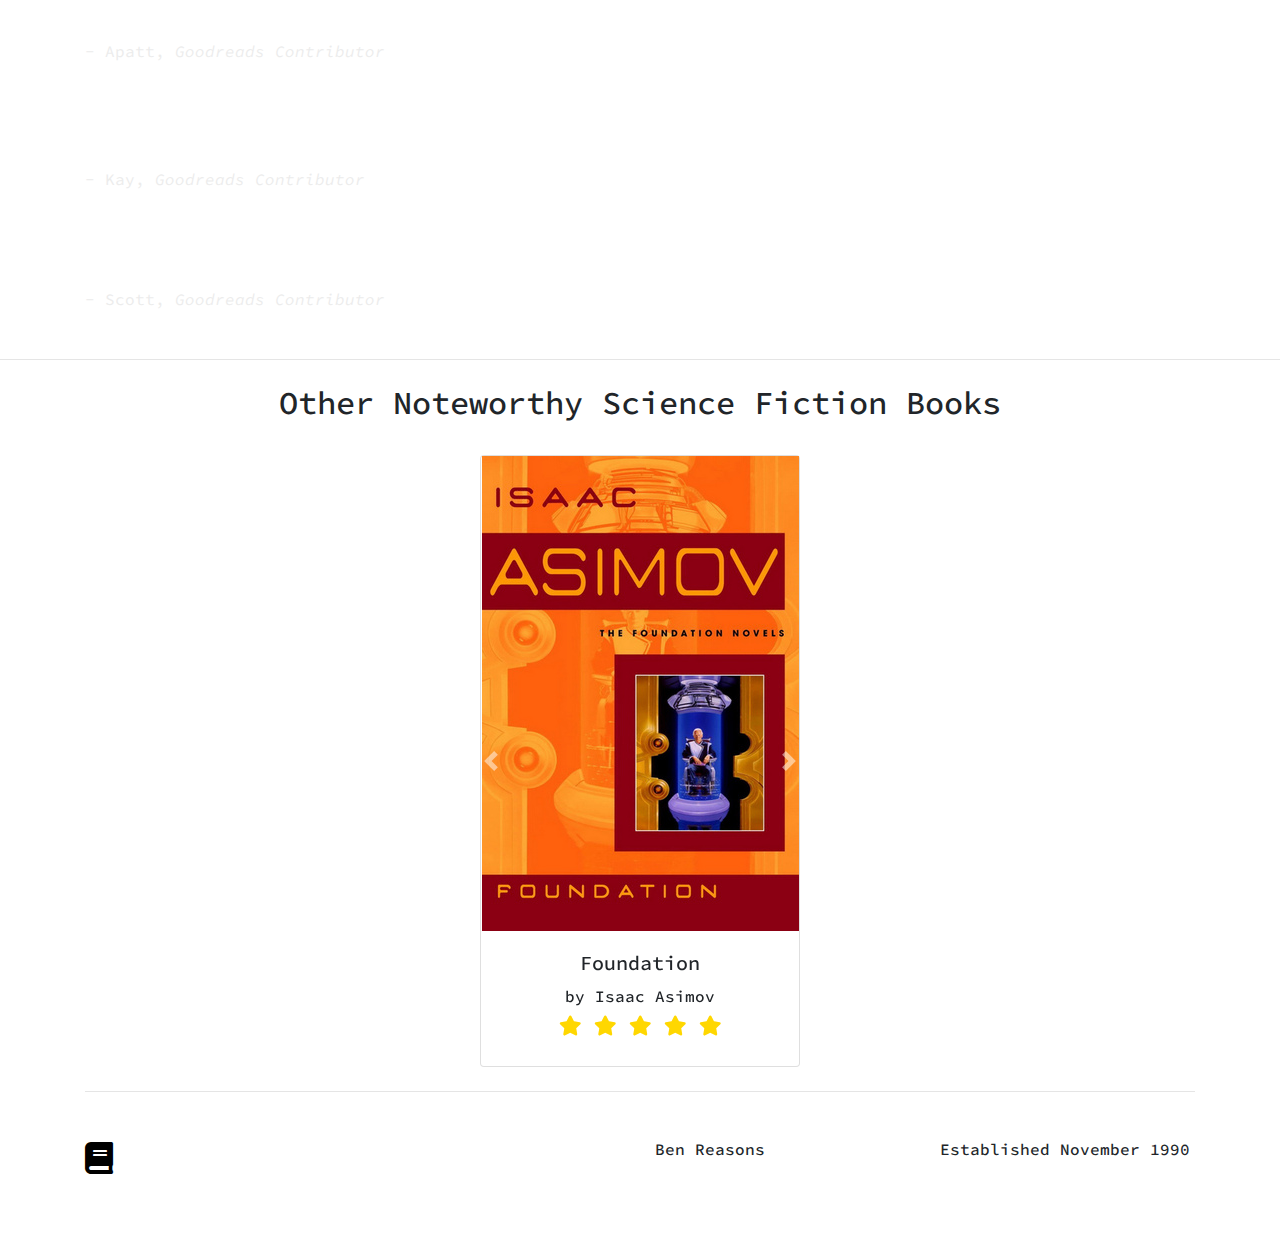
<file: scifi.html>
<!DOCTYPE html>
<html lang="en">
<head>
    <meta charset="UTF-8">
    <meta name="viewport" content="width=device-width, initial-scale=1.0">
    <meta http-equiv="X-UA-Compatible" content="ie=edge">
    <title>Favorite Science Fiction Books</title>
    <link rel="stylesheet" href="https://stackpath.bootstrapcdn.com/bootstrap/4.4.1/css/bootstrap.min.css" integrity="sha384-Vkoo8x4CGsO3+Hhxv8T/Q5PaXtkKtu6ug5TOeNV6gBiFeWPGFN9MuhOf23Q9Ifjh" crossorigin="anonymous">
    <link rel="stylesheet" href="styles.css">
    <script src="https://code.jquery.com/jquery-3.4.1.slim.min.js" integrity="sha384-J6qa4849blE2+poT4WnyKhv5vZF5SrPo0iEjwBvKU7imGFAV0wwj1yYfoRSJoZ+n" crossorigin="anonymous"></script>
    <script src="https://cdn.jsdelivr.net/npm/popper.js@1.16.0/dist/umd/popper.min.js" integrity="sha384-Q6E9RHvbIyZFJoft+2mJbHaEWldlvI9IOYy5n3zV9zzTtmI3UksdQRVvoxMfooAo" crossorigin="anonymous"></script>
    <script src="https://stackpath.bootstrapcdn.com/bootstrap/4.4.1/js/bootstrap.min.js" integrity="sha384-wfSDF2E50Y2D1uUdj0O3uMBJnjuUD4Ih7YwaYd1iqfktj0Uod8GCExl3Og8ifwB6" crossorigin="anonymous"></script>
    
    <!-- Google Fonts -->
    <!-- Swap out "Roboto" for the font(s) you want to use -->
    <link href="https://fonts.googleapis.com/css?family=Nunito|Arvo|Source Code Pro|Overpass&display=swap" rel="stylesheet">
    
    <!-- Font Awesome -->
    <link rel="stylesheet" href="https://use.fontawesome.com/releases/v5.12.0/css/all.css" crossorigin="anonymous">
</head>
<body class="sf">
    <nav class="navbar navbar-expand-sm navbar-light">
        <div class="container-sm">
            <a class="navbar-brand" href="#">Categories:</a>
            <button class="navbar-toggler" type="button" data-toggle="collapse" data-target="#navbarSupportedContent" aria-controls="navbarSupportedContent" aria-expanded="false" aria-label="Toggle navigation">
                <span class="navbar-toggler-icon"></span>
            </button>
            <div class="collapse navbar-collapse" id="navbarSupportedContent">
                <ul class="navbar-nav mr-auto">
                    <li class="nav-item active">
                        <a class="nav-link" href="index.html">Home<span class="sr-only">(current)</span></a>
                    </li>
                    <li class="nav-item dropdown">
                        <a class="nav-link dropdown-toggle" href="#" id="navbarDropdown" role="button" data-toggle="dropdown" aria-haspopup="true" aria-expanded="false">Books</a>
                        <div class="dropdown-menu" aria-labelledby="navbarDropdown">
                            <a class="dropdown-item" href="novels.html">Novels</a>
                            <a class="dropdown-item" href="fantasy.html">Fantasy Series</a>
                            <a class="dropdown-item" href="scifi.html">Science Fiction Books</a>
                        </div>
                    </li>
                    <li class="nav-item dropdown">
                        <a class="nav-link dropdown-toggle" href="#" id="navbarDropdown" role="button" data-toggle="dropdown" aria-haspopup="true" aria-expanded="false">Locations</a>
                        <div class="dropdown-menu" aria-labelledby="navbarDropdown">
                            <a class="dropdown-item" href="travel.html">Top Travel Spots</a>
                        </div>
                    </li>
                </ul>
            </div>
        </div>
    </nav>
    <div class="jumbotron-sf jumbotron">
        <div class="container-sm">
            <h1 class="display-4 text-center">Favorite Science Fiction Books</h1>
            <p class="lead text-center">Fantasy and Science Fiction Are Not the Same Genre</p>
        </div>
    </div>
    <div class="container-sm">
        <div class="row">
            <div class="col-sm-4 text-center">
                <div class="card" style="width: 20rem;">
                    <img src="Neuromancer.jpg" class="card-img-top" alt="...">
                    <div class="card-body">
                        <h5 class="card-title">1. Neuromancer</h5>
                        <h6>by William Gibson</h6>
                        <!-- <p>
                            <a href="https:www.google.com" class="btn btn-success"><i class="fas fa-star"></i> TEST</a>
                        </p> -->
                        <h5>
                            <i class="fas fa-star"></i>
                            <i class="fas fa-star"></i>
                            <i class="fas fa-star"></i>
                            <i class="fas fa-star"></i>
                            <i class="fas fa-star"></i>
                        </h5>
                        <a href="https://www.goodreads.com/book/show/6088007-neuromancer?ac=1&from_search=true&qid=hWoxYMNmsS&rank=1" target="_blank">Check it out on Goodreads</a>
                    </div>
                </div>
            </div>
            <div class="col-sm-4 text-center">
                <div class="card" style="width: 20rem;">
                    <img src="Dune.jpg" class="card-img-top" alt="...">
                    <div class="card-body">
                        <h5 class="card-title">2. Dune</h5>
                        <h6>by Frank Herbert</h6>
                        <h5>
                            <i class="fas fa-star"></i>
                            <i class="fas fa-star"></i>
                            <i class="fas fa-star"></i>
                            <i class="fas fa-star"></i>
                            <i class="fas fa-star"></i>
                        </h5>
                        <a href="https://www.goodreads.com/book/show/44767458-dune?from_search=true&qid=g25i7CE1u3&rank=1" target="_blank">Check it out on Goodreads</a>
                    </div>
                </div>
            </div>
            <div class="col-sm-4 text-center">
                <div class="card" style="width: 20rem;">
                    <img src="Hyperion.jpg" class="card-img-top" alt="...">
                    <div class="card-body">
                        <h5 class="card-title">3. Hyperion</h5>
                        <h6>by Dan Simmons</h6>
                        <h5>
                            <i class="fas fa-star"></i>
                            <i class="fas fa-star"></i>
                            <i class="fas fa-star"></i>
                            <i class="fas fa-star"></i>
                            <i class="fas fa-star"></i>
                        </h5>
                        <a href="https://www.goodreads.com/book/show/45064996-hyperion" target="_blank">Check it out on Goodreads</a>
                    </div>
                </div>
            </div>
        </div>
    </div>

    <div class="acclaim-sf my-sm-4 py-sm-4">
        <div class="container-sm">
            <div class="row my-sm-4">
                <div class="col text-center">
                    <h2>
                        Reviews from Goodreads
                    </h2>
                </div>
            </div>
            <div class="row">
                <div class="col text-center">
                    <h5>
                        Neuromancer
                    </h5>
                </div>
            </div>
            <div class="row">
                <div class="col-sm">
                    <p class="mb-sm-0">"This is one of the most beautifully written books I have ever had the pleasure of reading. Gibson has a real gift."</p>
                    <footer class="block-quote-footer-sf">
                        - Carmen, 
                        <cite title="Goodreads Contributor">Goodreads Contributor</cite>
                    </footer> 
                    <br>
                    <p class="mb-sm-0">"This book is one of the relatively few 5-Star books I can rate. On a scale of 1 to 5, one means stay away from this book. Five is something that changes your life after you read it. Gibson's Neuromancer is a definite five."</p>        
                    <footer class="block-quote-footer-sf">
                        - Burt, 
                        <cite title="Goodreads Contributor">Goodreads Contributor</cite>
                    </footer>
                </div>
            </div>
            <br>
            <div class="row">
                <div class="col text-center">
                    <h5>
                        Dune
                    </h5>
                </div>
            </div>
            <div class="row">
                <div class="col-sm">
                    <p class="mb-sm-0">"Dune. No other single syllable means as much to the science fiction genre, a single word that conjures images of sandworms, spice wars, great battles between rival dynastic families and a massively detailed and intricately crafted universe. No wonder this is widely regarded as not just a Science Fiction masterpiece, but a literary achievement as well."</p>
                    <footer class="block-quote-footer-sf">
                        - Lyn, 
                        <cite title="Goodreads Contributor">Goodreads Contributor</cite>
                    </footer>
                    <br>
                    <p class="mb-sm-0">"Dune in and of itself, in isolation from the rest of the numerous other Dune books, is by general consensus the greatest sci-fi novel of all time. You may not agree, and one book can not please everybody but statistically Dune comes closest to achieving just this. Witness how often you see it at or near the top of all-time best sf books lists."</p>
                    <footer class="block-quote-footer-sf">
                        - Apatt, 
                        <cite title="Goodreads Contributor">Goodreads Contributor</cite>
                    </footer>
                </div>
            </div>
            <br>
            <div class="row">
                <div class="col text-center">
                    <h5>
                        Hyperion
                    </h5>
                </div>
            </div>
            <div class="row">
                <div class="col-sm">
                    <p class="mb-sm-0">"The scope of imagination, wordplay, and critical analysis of humankind is astounding. I do think that the 'frame' structure of the story, in which each character's tale slowly unfurls the plot, is superbly done."</p>
                    <footer class="block-quote-footer-sf">
                        - Kay, 
                        <cite title="Goodreads Contributor">Goodreads Contributor</cite>
                    </footer>
                    <br>
                    <p class="mb-sm-0">"After reading this stunning first line I was intrigued by Hyperion. By the end of the first page I was hooked. By the conclusion of chapter one I was a craven addict, my Hyperion-obsessed mind now fit for a series of cautionary posters titled 'This is your brain on genre-defining science fiction.'"</p>
                    <footer class="block-quote-footer-sf">
                        - Scott, 
                        <cite title="Goodreads Contributor">Goodreads Contributor</cite>
                    </footer>
                </div>
            </div>
        </div>
    </div>

    <hr class="my-sm-4">

    <div class="container-sm">
        <div class="row">
            <div class="col-sm text-center">
                <h2>Other Noteworthy Science Fiction Books</h2>
            </div>
        </div>
        <br>
        <div class="row">
            <div class="col-sm-4"></div>
            <div class="col-sm-4 text-center">
                <div id="carouselExampleControls" class="carousel slide  data-ride="carousel">
                    <div class="carousel-inner">
                        <div class="carousel-item active">
                            <div class="card" style="width: 20rem;">
                                <img src="Foundation.jpg" class="book-image" alt="...">
                                <div class="card-body">
                                    <h5 class="card-title">Foundation</h5>
                                    <h6>by Isaac Asimov</h6>
                                    <h5>
                                        <i class="fas fa-star"></i>
                                        <i class="fas fa-star"></i>
                                        <i class="fas fa-star"></i>
                                        <i class="fas fa-star"></i>
                                        <i class="fas fa-star"></i>
                                    </h5>
                                </div>
                            </div>
                        </div>
                        <div class="carousel-item">
                            <div class="card" style="width: 20rem;">
                                <img src="TMC.jpg" class="book-image" alt="...">
                                <div class="card-body">
                                    <h5 class="card-title">The Martian Chronicles</h5>
                                    <h6>by Ray Bradbury</h6>
                                    <h5>
                                        <i class="fas fa-star"></i>
                                        <i class="fas fa-star"></i>
                                        <i class="fas fa-star"></i>
                                        <i class="fas fa-star"></i>
                                        <i class="fas fa-star-half-alt"></i>
                                    </h5>
                                </div>
                            </div>
                        </div>
                        <div class="carousel-item">
                            <div class="card" style="width: 20rem;">
                                <img src="EG.jpg" class="book-image" alt="...">
                                <div class="card-body">
                                    <h5 class="card-title">Ender's Game</h5>
                                    <h6>by Orson Scott Card</h6>
                                    <h5>
                                        <i class="fas fa-star"></i>
                                        <i class="fas fa-star"></i>
                                        <i class="fas fa-star"></i>
                                        <i class="fas fa-star"></i>
                                        <i class="fas fa-star-half-alt"></i>
                                    </h5>
                                </div>
                            </div>
                        </div>
                        <div class="carousel-item">
                            <div class="card" style="width: 20rem;">
                                <img src="MLO.jpg" class="book-image" alt="...">
                                <div class="card-body">
                                    <h5 class="card-title">Mona Lisa Overdrive</h5>
                                    <h6>by William Gibson</h6>
                                    <h5>
                                        <i class="fas fa-star"></i>
                                        <i class="fas fa-star"></i>
                                        <i class="fas fa-star"></i>
                                        <i class="fas fa-star"></i>
                                        <i class="fas fa-star"></i>
                                    </h5>
                                </div>
                            </div>
                        </div>
                    </div>
                    <a class="carousel-control-prev" href="#carouselExampleControls" role="button" data-slide="prev">
                        <span class="carousel-control-prev-icon" aria-hidden="true"></span>
                        <span class="sr-only">Previous</span>
                    </a>
                    <a class="carousel-control-next" href="#carouselExampleControls" role="button" data-slide="next">
                        <span class="carousel-control-next-icon" aria-hidden="true"></span>
                        <span class="sr-only">Next</span>
                    </a>
                </div>
            </div>
            <div class="col-sm-4"></div>
        </div>

        <!-- Your stuff goes here -->
        <!-- <form action="https://maps.google.com ">
        <input type="text" name="q">
        <button type="submit">Submit</button>
        </form> -->
    </div>
    <div class="container">
        <hr class="my-4">
    </div>
    <div class="container footer">
        <div class="row my-sm-5">
            <div class="col-sm-6">
                <h2>
                    <i class="main-book fas fa-book"></i>
                </h2>
            </div>
            <div class="col-sm-3">
                <h6>Ben Reasons</h6>
            </div>
            <div class="col-sm-3">
                <h6>Established November 1990</h6>
            </div>
        </div>
    </div>
</body>
</html>
</file>
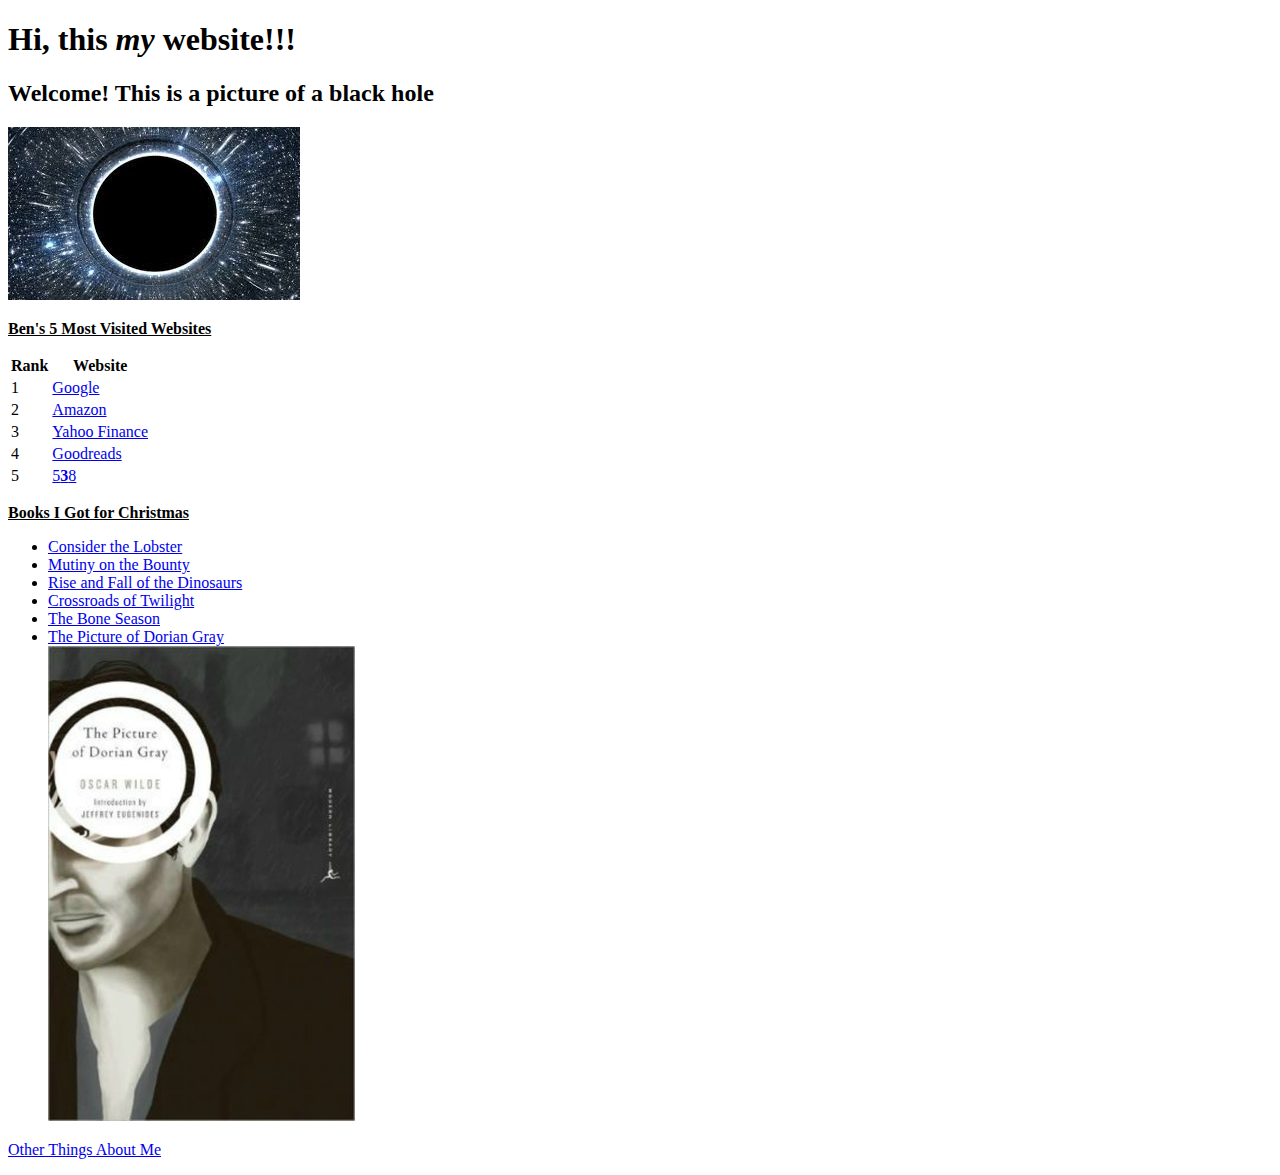
<file: week1.html>
<!DOCTYPE html>
<html>
<head>
    <title>Ben's Website</title>
    <link rel="stylesheet" href="styles.css">
    <link rel="stylesheet" href="styles2.css">
</head>
<body>
    <!-- This is the header level 1 -->
    <h1>
        Hi, this <em>my</em> website!!!
    </h1>
    <!-- This is the header level 2 -->
    <h2>
        Welcome! This is a picture of a black hole
    </h2>
    <img src="download.jfif">
    <p class="favwebsites">
        <strong><u>Ben's 5 Most Visited Websites</u></strong>
    </p>
    <table>
        <tr>
            <th class="leftcolumn">Rank</th>
            <th class="rightcolumn">Website</th>
        </tr>
        <tr>
            <td class="leftcolumn">1</td>
            <td class="rightcolumn"><a href="http://google.com">Google</a></td>
        </tr>
        <tr>
            <td class="leftcolumn">2</td>
            <td class="rightcolumn"><a href="http://amazon.com">Amazon</a></td>
        </tr>
        <tr>
            <td class="leftcolumn">3</td>
            <td class="rightcolumn"><a href="http://finance.yahoo.com">Yahoo Finance</a></td>
        </tr>
        <tr>

            <td class="leftcolumn">4</td>
            <td class="rightcolumn"><a href="http://goodreads.com">Goodreads</a></td>
        </tr>
        <tr>
            <td class="leftcolumn">5</td c>
            <td class="rightcolumn"><a href="http://fivethirtyeight.com">5<strong>3</strong>8</a></td>
        </tr>
    </table>
    <p><strong><u>Books I Got for Christmas</u></strong></p>
    <ul>
        <li class="non-fiction"><a href="https://www.goodreads.com/book/show/6751.Consider_the_Lobster_and_Other_Essays?from_search=true&qid=ZCB3ap0a91&rank=1">Consider the Lobster</a></li>
        <li class="fiction"><a href="https://www.goodreads.com/book/show/844051.Mutiny_on_the_Bounty?from_search=true&qid=gM5X1iZCH6&rank=1">Mutiny on the Bounty</a></li>
        <li class="fiction"><a href="https://www.goodreads.com/book/show/35820369-the-rise-and-fall-of-the-dinosaurs?ac=1&from_search=true&qid=LBg5nLWYMo&rank=1">Rise and Fall of the Dinosaurs</a></li>
        <li class="fantasy"><a href="https://www.goodreads.com/book/show/113435.Crossroads_of_Twilight">Crossroads of Twilight</a></li>
        <li class="fiction"><a href="https://www.goodreads.com/book/show/17199504-the-bone-season?from_search=true&qid=vhdpXvJa4Z&rank=1">The Bone Season</a></li>
        <li class="fiction"><a href="https://www.goodreads.com/book/show/5297.The_Picture_of_Dorian_Gray?ac=1&from_search=true&qid=KOaKWA4P7P&rank=1">The Picture of Dorian Gray</a>
            <br>
            <img class="dorian" src="The Picture of Dorian Gray.jpg">
        </li>
    </ul>
    <p>
        <a href="about.html">Other Things About Me</a>
    </p>
</body>
</html>
</file>
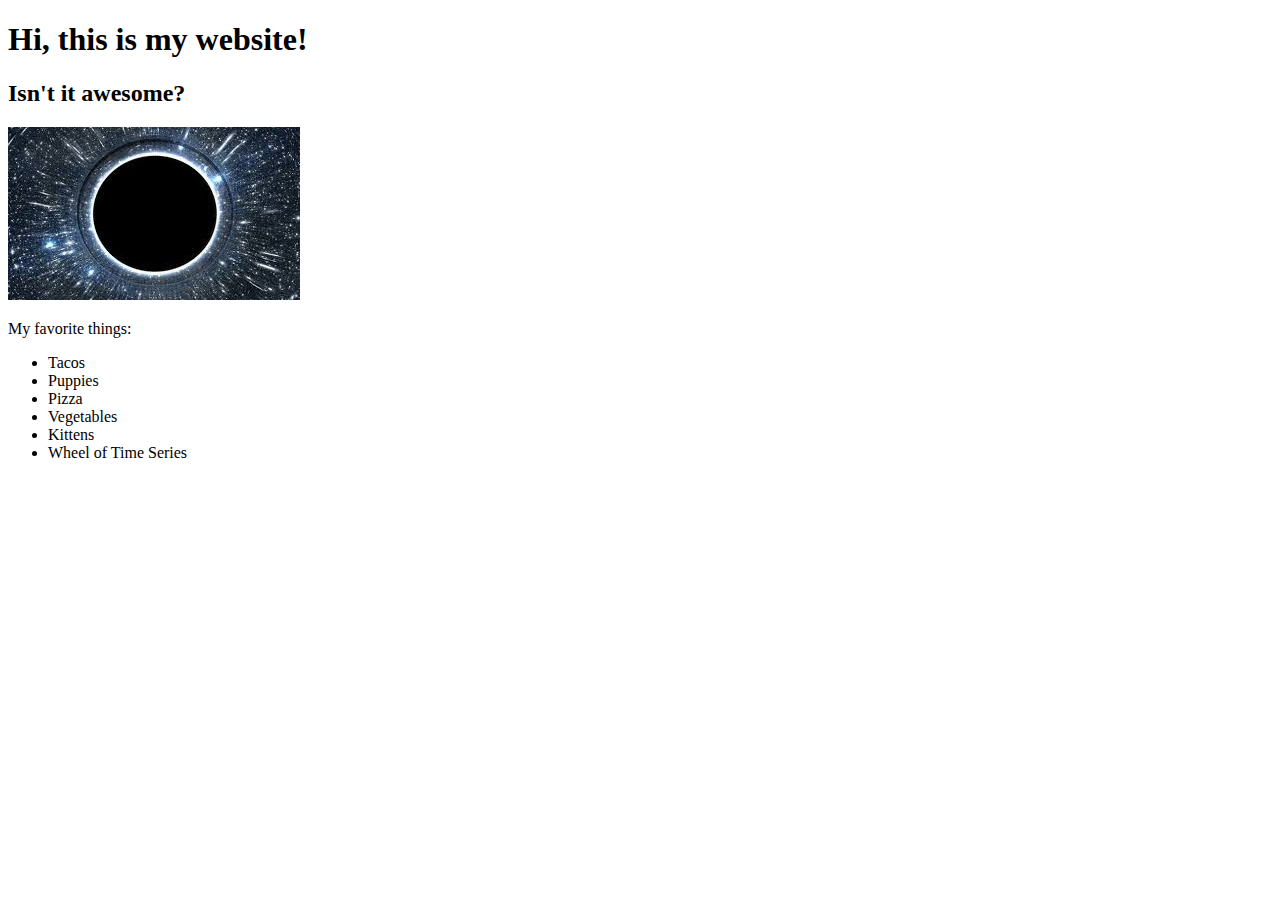
<file: week2.html>
<!DOCTYPE html>
<html lang="en">
<head>
    <meta charset="UTF-8">
    <meta name="viewport" content="width=device-width, initial-scale=1.0">
    <meta http-equiv="X-UA-Compatible" content="ie=edge">
    <title>Hello, world! (with css!)</title>
</head>
<body>
    <h1>Hi, this is my website!</h1>
    <h2>Isn't it awesome?</h2>
    <img src="download.jfif">
    <p>My favorite things:</p>
    <ul>
        <li class="food">Tacos</li>
        <li class="animal">Puppies</li>
        <li class="food">Pizza</li>
        <li class="food">Vegetables</li>
        <li class="animal">Kittens</li>
        <li class="books">Wheel of Time Series</li>
    </ul>
</body>
</html>
</file>
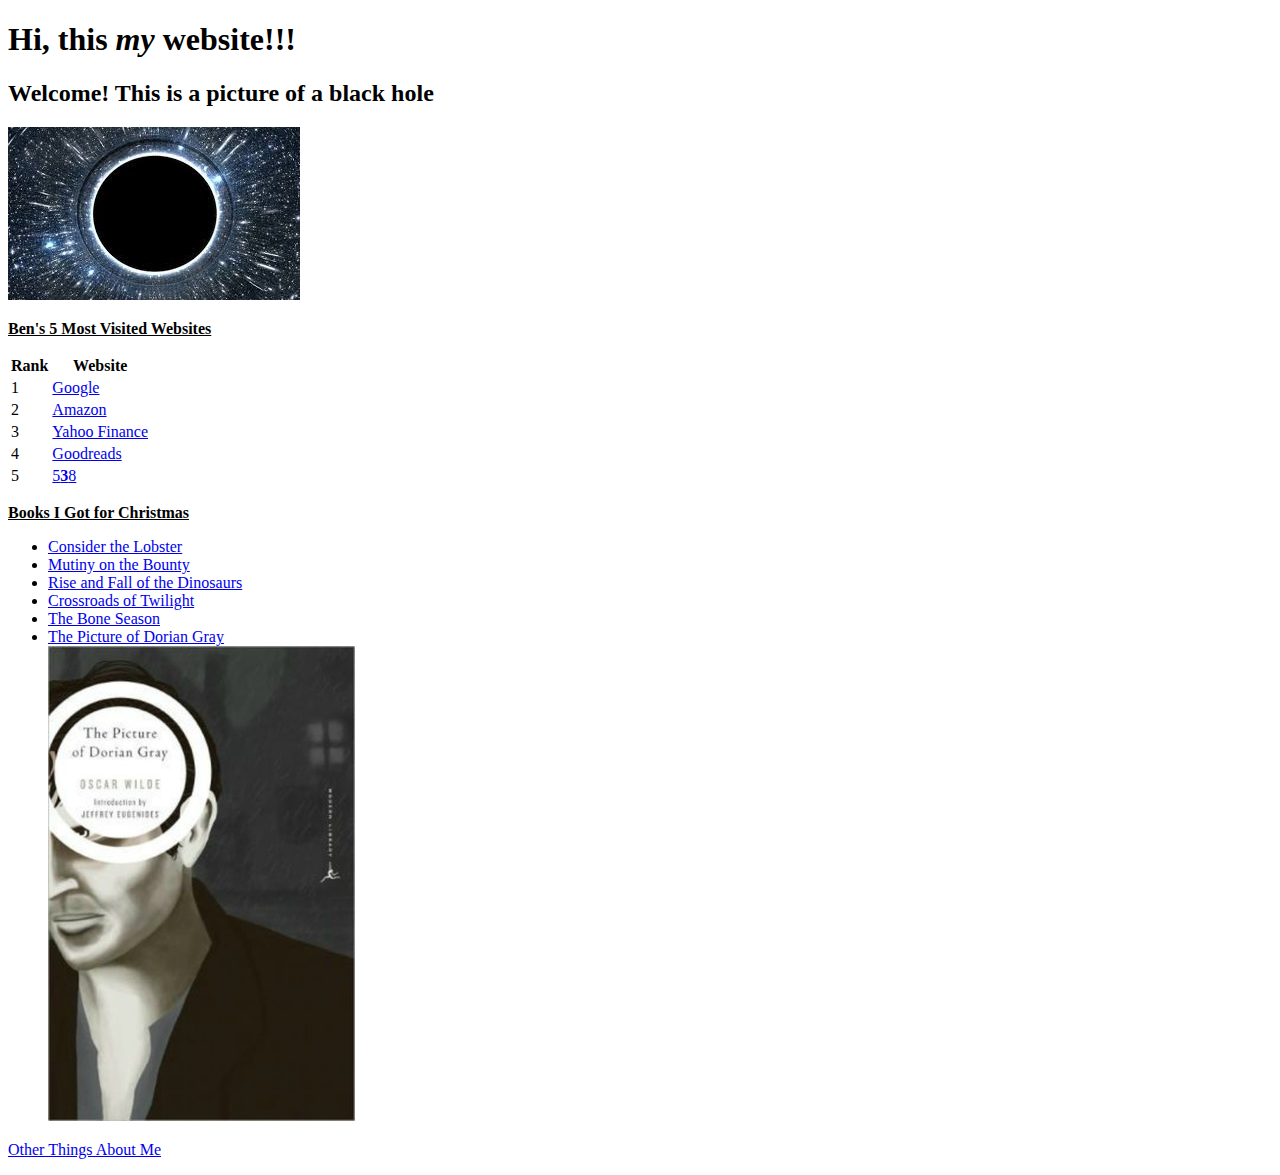
<file: week2_2.html>
<!DOCTYPE html>
<html lang="en">
<head>
    <meta charset="UTF-8">
    <meta name="viewport" content="width=device-width, initial-scale=1.0">
    <meta http-equiv="X-UA-Compatible" content="ie=edge">
    <title>Ben's Website</title>
    <link rel="stylesheet" href="styles.css">
    <link rel="stylesheet" href="styles2.css">
</head>
<body>
    <!-- This is the header level 1 -->
    <h1>
        Hi, this <em>my</em> website!!!
    </h1>
    <!-- This is the header level 2 -->
    <h2>
        Welcome! This is a picture of a black hole
    </h2>
    <img src="download.jfif">
    <p class="favwebsites">
        <strong><u>Ben's 5 Most Visited Websites</u></strong>
    </p>
    <table>
        <tr>
            <th class="leftcolumn">Rank</th>
            <th class="rightcolumn">Website</th>
        </tr>
        <tr>
            <td class="leftcolumn">1</td>
            <td class="rightcolumn"><a href="http://google.com">Google</a></td>
        </tr>
        <tr>
            <td class="leftcolumn">2</td>
            <td class="rightcolumn"><a href="http://amazon.com">Amazon</a></td>
        </tr>
        <tr>
            <td class="leftcolumn">3</td>
            <td class="rightcolumn"><a href="http://finance.yahoo.com">Yahoo Finance</a></td>
        </tr>
        <tr>

            <td class="leftcolumn">4</td>
            <td class="rightcolumn"><a href="http://goodreads.com">Goodreads</a></td>
        </tr>
        <tr>
            <td class="leftcolumn">5</td c>
            <td class="rightcolumn"><a href="http://fivethirtyeight.com">5<strong>3</strong>8</a></td>
        </tr>
    </table>
    <p><strong><u>Books I Got for Christmas</u></strong></p>
    <ul>
        <li class="non-fiction"><a href="https://www.goodreads.com/book/show/6751.Consider_the_Lobster_and_Other_Essays?from_search=true&qid=ZCB3ap0a91&rank=1">Consider the Lobster</a></li>
        <li class="fiction"><a href="https://www.goodreads.com/book/show/844051.Mutiny_on_the_Bounty?from_search=true&qid=gM5X1iZCH6&rank=1">Mutiny on the Bounty</a></li>
        <li class="fiction"><a href="https://www.goodreads.com/book/show/35820369-the-rise-and-fall-of-the-dinosaurs?ac=1&from_search=true&qid=LBg5nLWYMo&rank=1">Rise and Fall of the Dinosaurs</a></li>
        <li class="fantasy"><a href="https://www.goodreads.com/book/show/113435.Crossroads_of_Twilight">Crossroads of Twilight</a></li>
        <li class="fiction"><a href="https://www.goodreads.com/book/show/17199504-the-bone-season?from_search=true&qid=vhdpXvJa4Z&rank=1">The Bone Season</a></li>
        <li class="fiction"><a href="https://www.goodreads.com/book/show/5297.The_Picture_of_Dorian_Gray?ac=1&from_search=true&qid=KOaKWA4P7P&rank=1">The Picture of Dorian Gray</a>
            <br>
            <img class="dorian" src="The Picture of Dorian Gray.jpg">
        </li>
    </ul>
    <p>
        <a href="about.html">Other Things About Me</a>
    </p>
</body>
</html>
</file>
<file: styles.css>
body {
    font-family: 'Arvo';
}
body.fantasy {
    font-family: 'Gelasio';
}
body.sf {
    font-family: 'Source Code Pro';
}
body.main {
    font-family: 'Hind Vadodara';
}
body.travel {
    font-family: 'Armata';
}
.navbar {
    background-color: white;
    font-family: 'Overpass';
}
.main-note {
    color: black;
    text-shadow: 1px 1px 1px white;
}
.jumbotron {
    background-attachment: fixed;
    background-image: url(Library_4.jpg);
    background-repeat: inherit;
    background-size: cover;

    color: white;
    text-shadow: 2px 2px 2px black;
}
.jumbotron-index {
    background-attachment: fixed;
    background-image: url(Book_Beach.PNG);
    background-repeat: inherit;
    background-size: auto;

    color: white;
    text-shadow: 2px 2px 2px black;
}
.jumbotron-travel {
    background-attachment: fixed;
    background-image: url(paradise_1.PNG);
    background-repeat: inherit;
    background-size: 100% 25%;

    color: white;
    text-shadow: 2px 2px 2px black;
}
.jumbotron-fantasy {
    background-attachment: fixed;
    background-image: url(Hogwarts_2.PNG);
    background-repeat: no-repeat;
    background-size: 100% 30%;

    color: #C0C0C0;
    text-shadow: 2px 2px 2px #740001;
}
.jumbotron-sf {
    background-attachment: fixed;
    background-image: url(scifi.PNG);
    background-repeat: no-repeat;
    background-size: 100% 30%;

    color: #C0C0C0;
    text-shadow: 2px 2px 2px #740001;
}
.block-quote-footer {
    color: #747272;
}
.block-quote-footer-sf {
    color: #ececec;
}
.book-image {
    font-weight: bold;
    display: flex;
    flex-direction: column;
    margin-left: auto;
    margin-right: auto;
}
.acclaim-fantasy {
    background-attachment: fixed;
    background-image: url(Deathly\ Hallows.jpg);
    background-size: cover;
    color: white;
}
.acclaim-sf {
    background-attachment: fixed;
    background-image: url(sf\ bg.jpg);
    background-size: cover;
    color: white;
}
.acclaim {
    background-attachment: fixed;
    background-image: url(Paper\ Background_2.webp);
    background-size: cover;
}
.fas {
    color: gold;
}
.main-book {
    color: black;
}
.card {
    display: block;
    margin-left: auto;
    margin-right: auto;
}
.sun {
    color: black;
    text-align: center;
}
</file>
<file: styles2.css>
/* body {
    background: red;
} */
</file>
